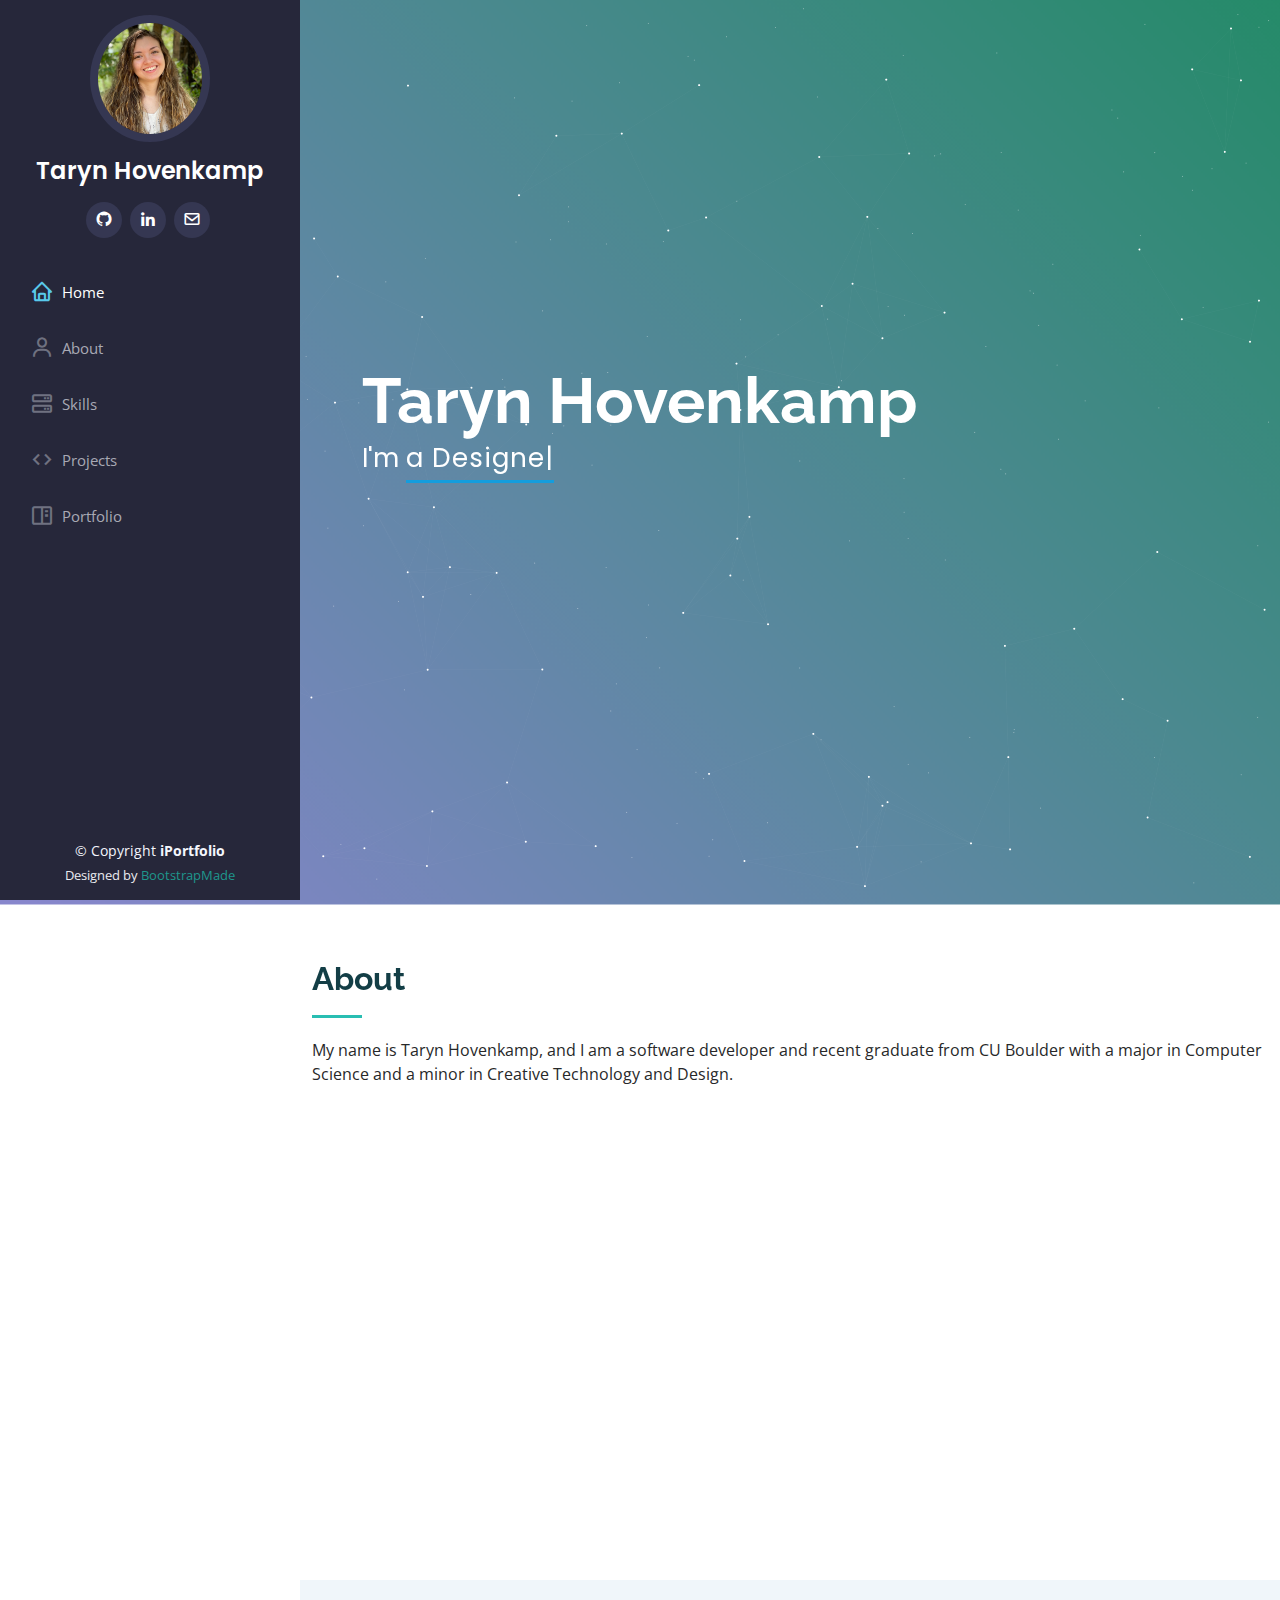
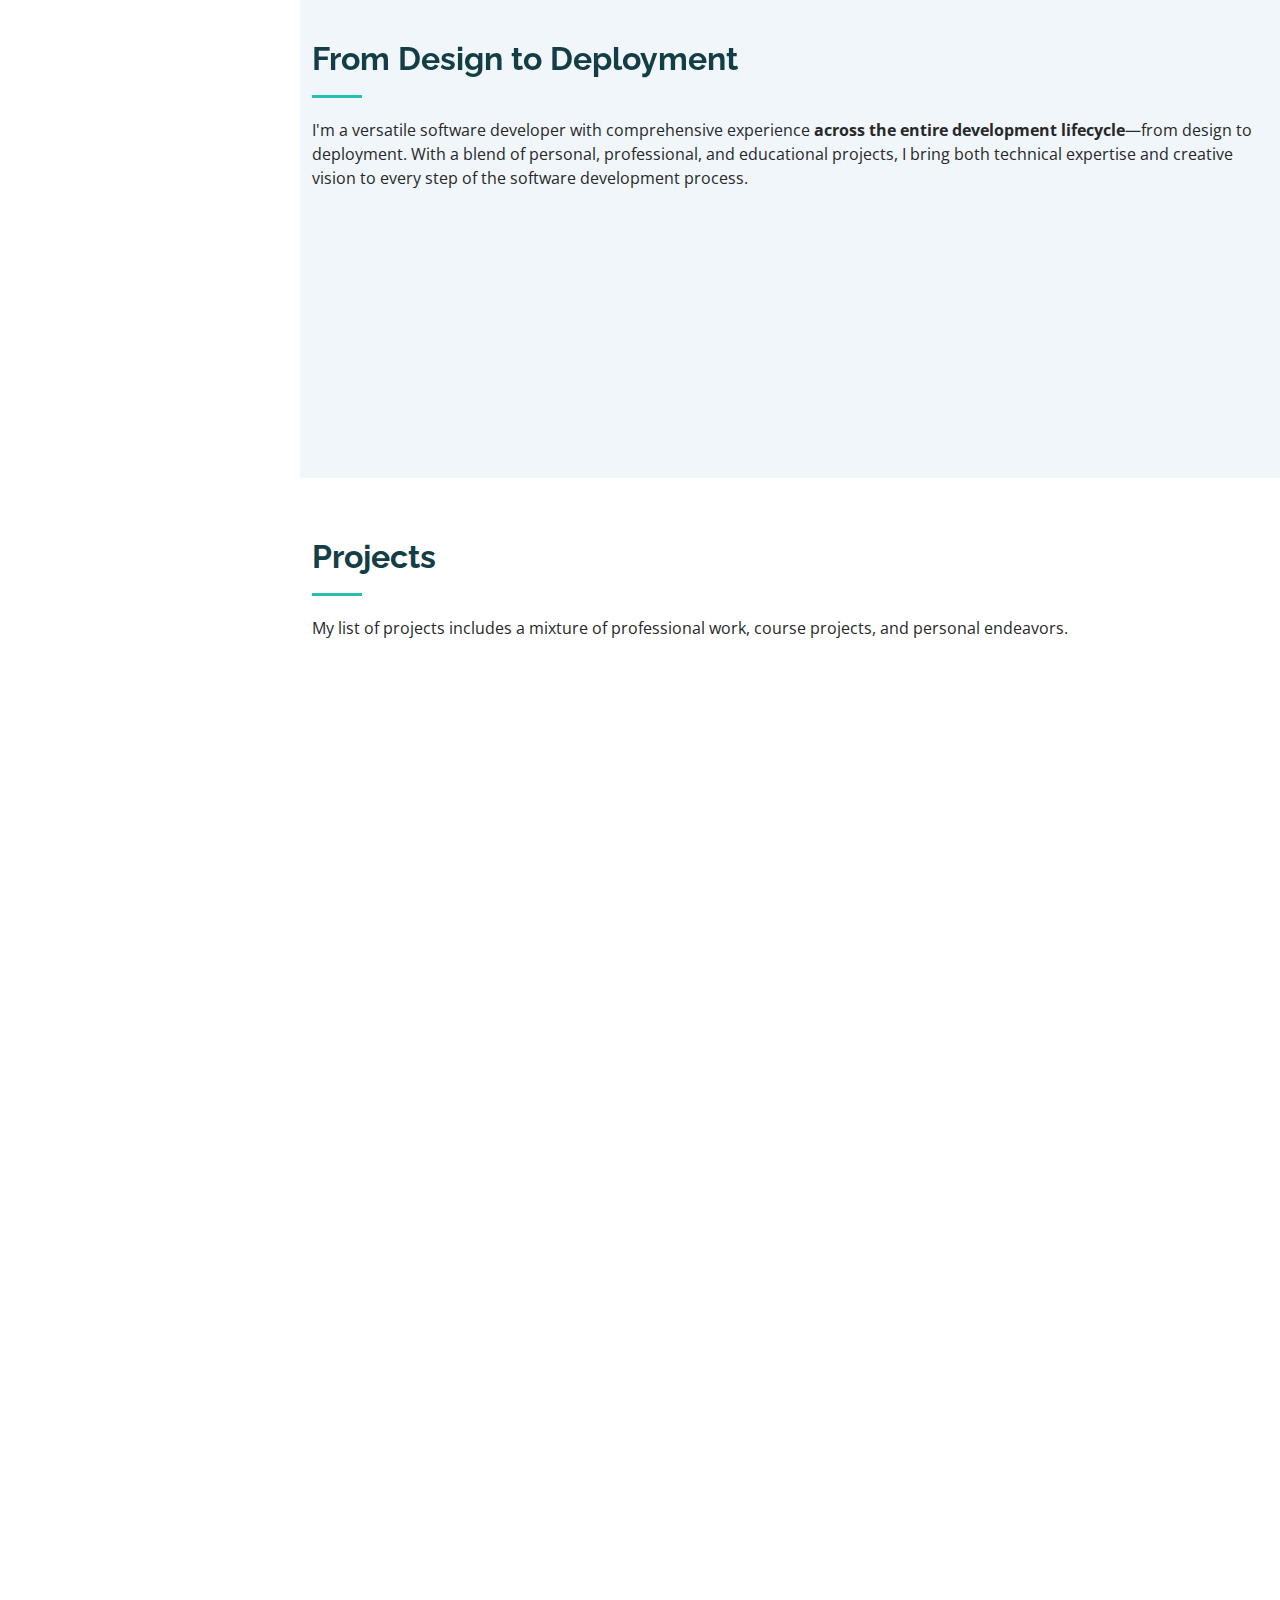
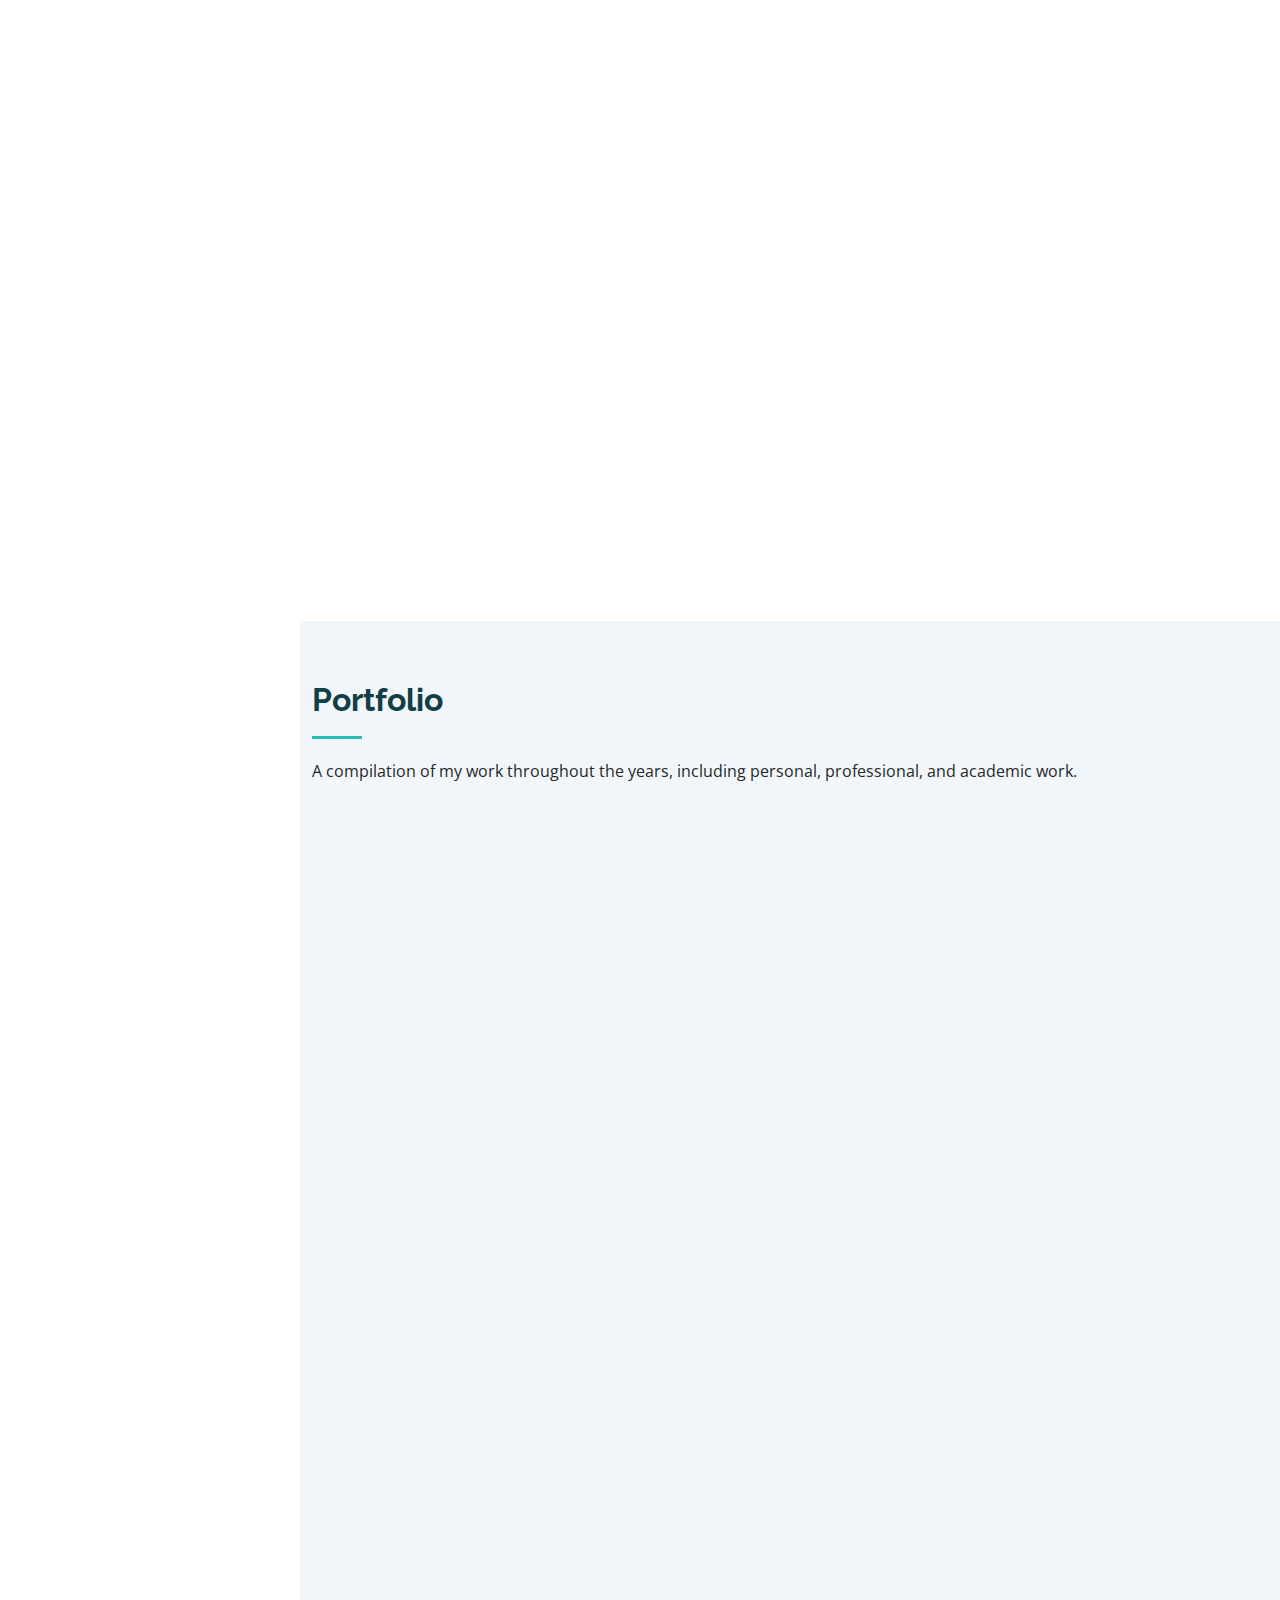
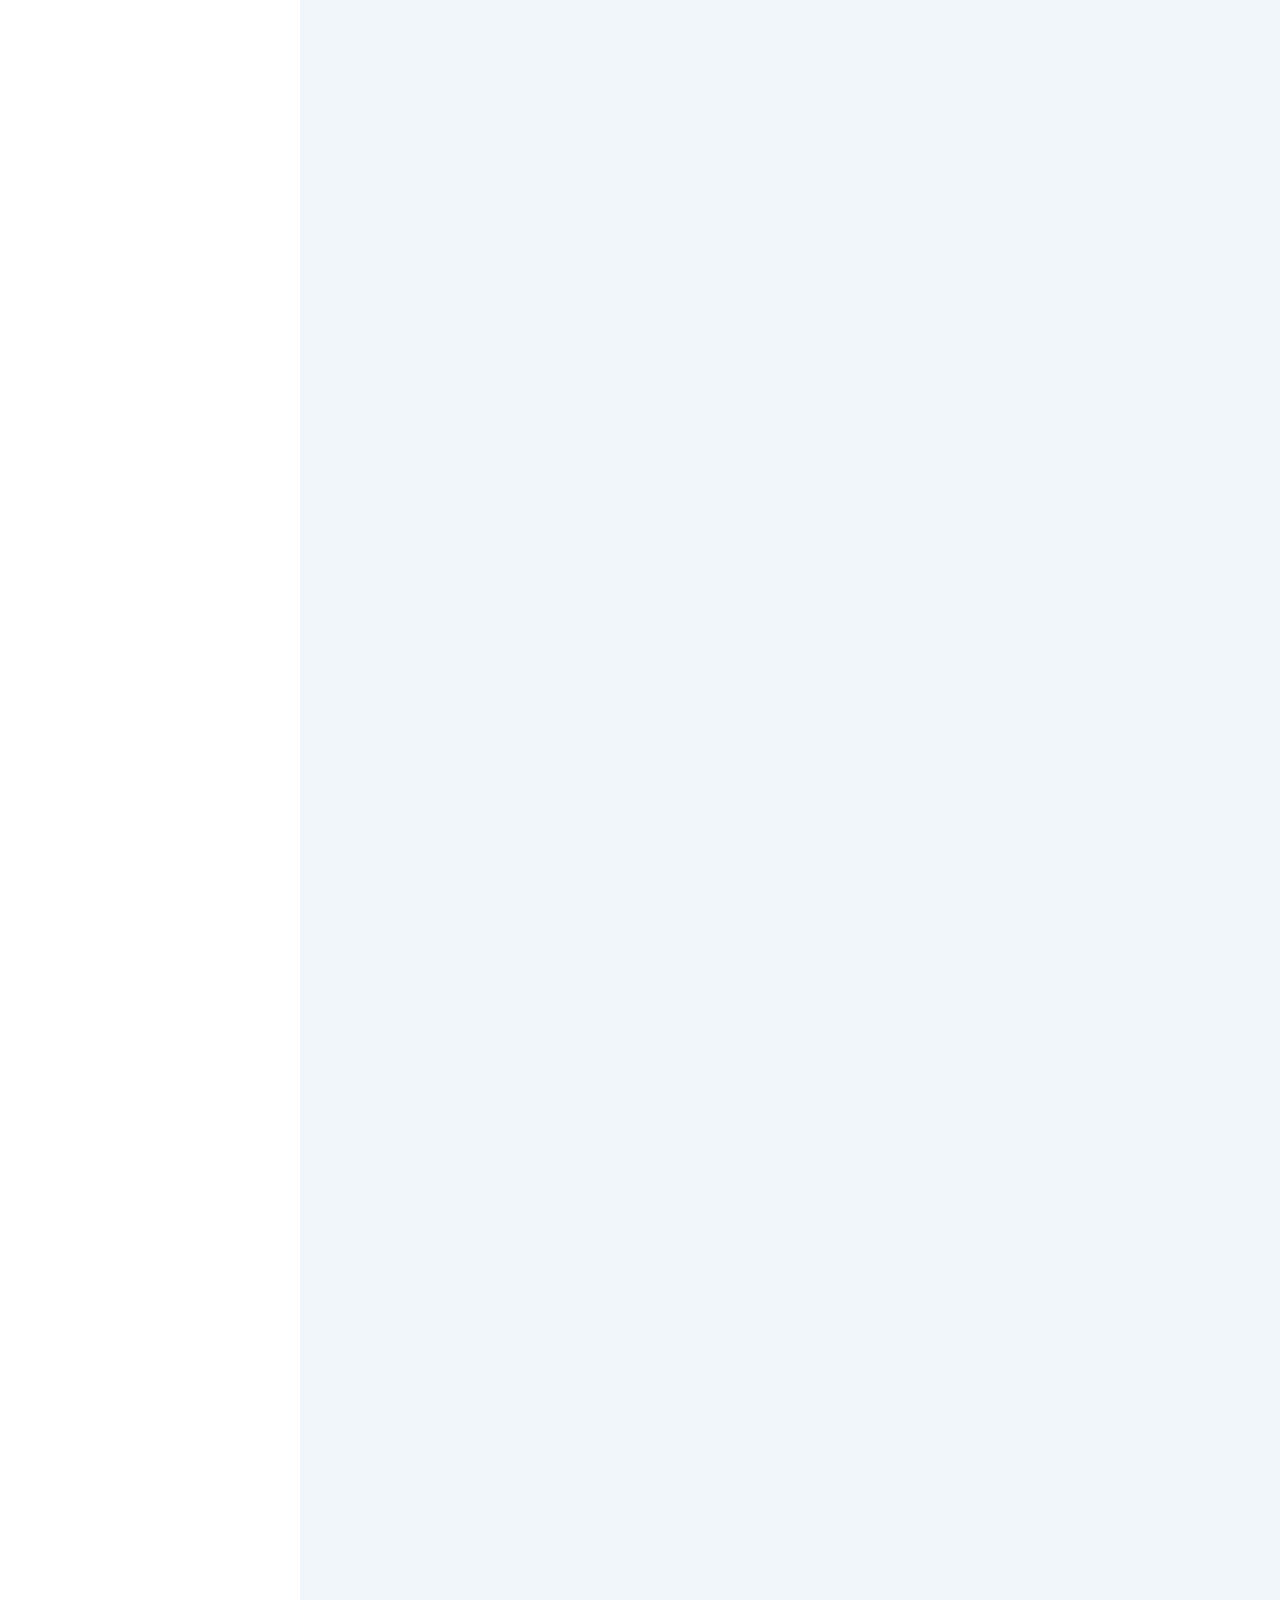
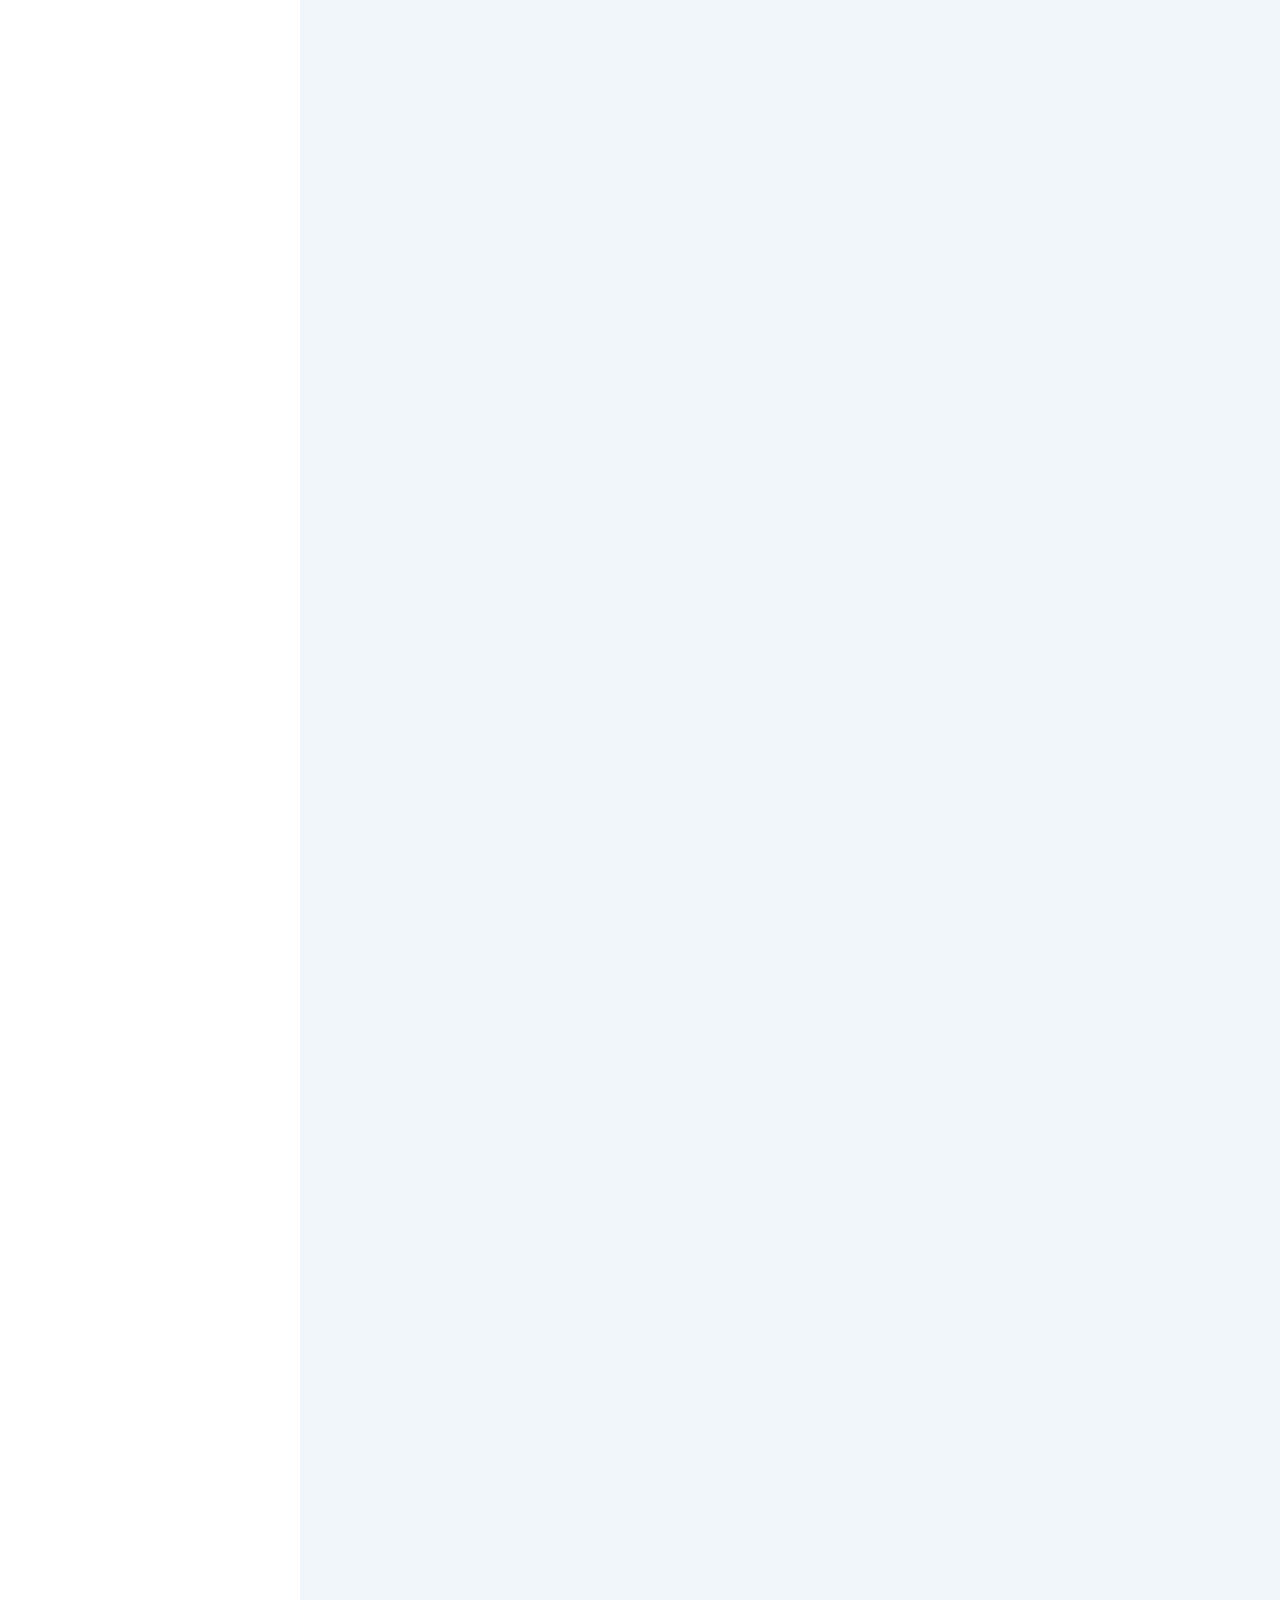
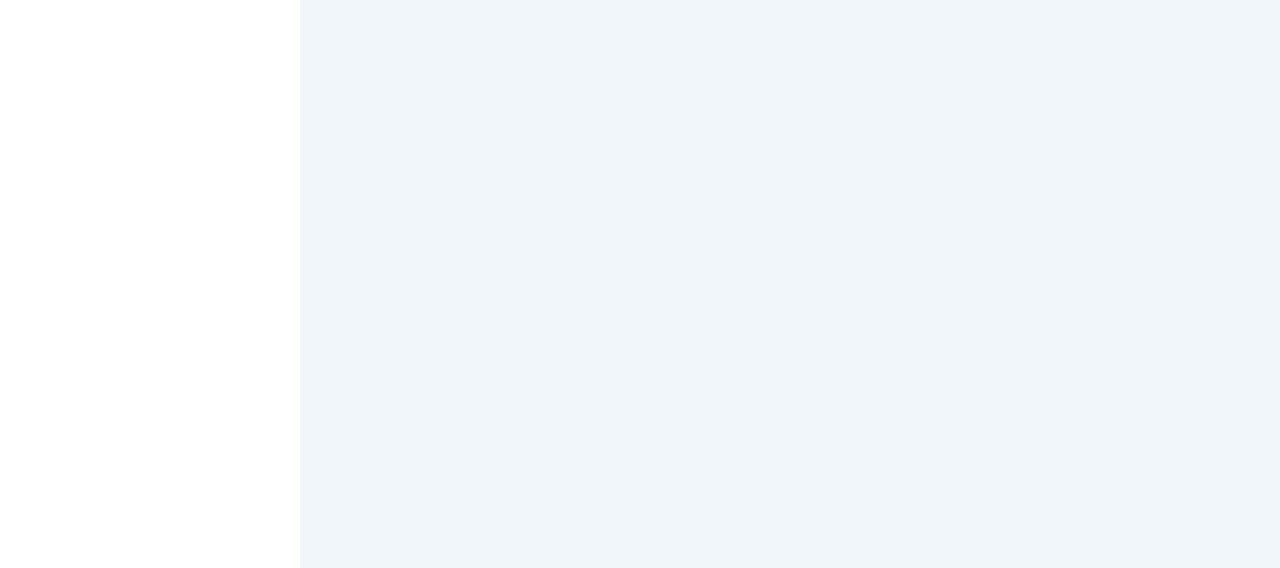
<file: index.html>
<!DOCTYPE html>
<html lang="en">

<head>
  <meta charset="utf-8">
  <meta content="width=device-width, initial-scale=1.0" name="viewport">

  <title>Taryn Hovenkamp</title>
  <meta content="" name="description">
  <meta content="" name="keywords">

  <!-- Favicons -->
  <link href="assets/img/favicon.png" rel="icon">
  <link href="assets/img/apple-touch-icon.png" rel="apple-touch-icon">

  <!-- Google Fonts -->
  <link
    href="https://fonts.googleapis.com/css?family=Open+Sans:300,300i,400,400i,600,600i,700,700i|Raleway:300,300i,400,400i,500,500i,600,600i,700,700i|Poppins:300,300i,400,400i,500,500i,600,600i,700,700i"
    rel="stylesheet">

  <!-- Google Material Icons -->
  <link rel="stylesheet"
    href="https://fonts.googleapis.com/css2?family=Material+Symbols+Outlined:opsz,wght,FILL,GRAD@20..48,100..700,0..1,-50..200" />

  <!-- Vendor CSS Files -->
  <link href="assets/vendor/aos/aos.css" rel="stylesheet">
  <link href="assets/vendor/bootstrap/css/bootstrap.min.css" rel="stylesheet">
  <link href="assets/vendor/bootstrap-icons/bootstrap-icons.css" rel="stylesheet">
  <link href="assets/vendor/boxicons/css/boxicons.min.css" rel="stylesheet">
  <link href="assets/vendor/glightbox/css/glightbox.min.css" rel="stylesheet">
  <link href="assets/vendor/swiper/swiper-bundle.min.css" rel="stylesheet">

  <!-- Template Main CSS File -->
  <link href="assets/css/style.css" rel="stylesheet">

  <!-- =======================================================
  * Template Name: iPortfolio - v3.7.0
  * Template URL: https://bootstrapmade.com/iportfolio-bootstrap-portfolio-websites-template/
  * Author: BootstrapMade.com
  * License: https://bootstrapmade.com/license/
  ======================================================== -->
</head>

<body>

  <!-- ======= Mobile nav toggle button ======= -->
  <i class="bi bi-list mobile-nav-toggle d-xl-none"></i>

  <!-- ======= Header ======= -->
  <header id="header">
    <div class="d-flex flex-column">

      <div class="profile">
        <img src="assets/img/profile-img.jpg" alt="" class="img-fluid rounded-circle">
        <h1 class="text-light"><a href="index.html">Taryn Hovenkamp</a></h1>
        <div class="social-links mt-3 text-center">
          <a href="https://github.com/tarynmh" class="github"><i class="bx bxl-github"></i></a>
          <a href="https://www.linkedin.com/in/taryn-hovenkamp/" class="linkedin"><i class="bx bxl-linkedin"></i></a>
          <a href="mailto:taryn.mh95@gmail.com" class="email"><i class="bx bx-envelope"></i></a>
        </div>
      </div>

      <nav id="navbar" class="nav-menu navbar">
        <ul>
          <li><a href="#hero" class="nav-link scrollto active"><i class="bx bx-home"></i> <span>Home</span></a></li>
          <li><a href="#about" class="nav-link scrollto"><i class="bx bx-user"></i> <span>About</span></a></li>
          <li><a href="#skills" class="nav-link scrollto"><i class="bx bx-server"></i> <span>Skills</span></a></li>
          <li><a href="#services" class="nav-link scrollto"><i class="bx bx-code"></i> <span>Projects</span></a></li>
          <li><a href="#portfolio" class="nav-link scrollto"><i class="bx bx-book-content"></i>
              <span>Portfolio</span></a></li>
        </ul>
      </nav><!-- .nav-menu -->
    </div>
  </header><!-- End Header -->

  <!-- ======= Hero Section ======= -->
  <section id="hero" class="d-flex flex-column justify-content-center align-items-center">
    <div id="particles-background" class="vertical-centered-box"></div>
    <div id="particles-foreground" class="vertical-centered-box"></div>

    <div class="vertical-centered-box"></div>
    <div class="hero-container" data-aos="fade-in">
      <h1>Taryn Hovenkamp</h1>
      <p>I'm <span class="typed textAn" data-typed-items="a Designer, a Developer, an Artist, a Programmer"></span></p>
    </div>
  </section><!-- End Hero -->

  <main id="main">

    <!-- ======= About Section ======= -->
    <section id="about" class="about">
      <div class="container">

        <div class="section-title">
          <h2>About</h2>
          <p>My name is Taryn Hovenkamp, and I am a software developer and recent graduate from CU Boulder with a major
            in Computer Science and a minor in Creative Technology and Design.</p>
        </div>

        <div class="row">
          <div class="col-lg-4" data-aos="fade-right">
            <img src="assets/img/profile-img.jpg" class="img-fluid" alt="">
          </div>
          <div class="col-lg-8 pt-4 pt-lg-0 content" data-aos="fade-left">
            <h3> Software Development &amp; UI/UX Design</h3>
            <p class="fst-italic">
              I'm currently seeking a full-time employment opportunity that will allow me to grow both as a creative and
              as a programmer!
            </p>
            <div class="row">
              <div class="col-lg-6">
                <ul>
                  <li><i class="bi bi-chevron-right"></i> <strong>Degree:</strong> <span>Bachelor of Science</span></li>
                  <li><i class="bi bi-chevron-right"></i> <strong>Major:</strong> <span>Computer Science</span></li>
                  <li><i class="bi bi-chevron-right"></i> <strong>Minor:</strong> <span>Creative Technology &
                      Design</span></li>
                  <!-- <li><i class="bi bi-chevron-right"></i> <strong>Currently:</strong> <span>Junior Software Developer at KBR, Inc.</span></li> -->
                </ul>
              </div>
              <div class="col-lg-6">
                <ul>
                  <li><i class="bi bi-chevron-right"></i> <strong>Security Clearance:</strong> <span>Top Secret / T-5</span></li>
                  <li><i class="bi bi-chevron-right"></i> <strong>City:</strong> <span>Colorado Springs, CO</span></li>
                  <li><i class="bi bi-chevron-right"></i> <strong>Email:</strong> <span>taryn.mh95@gmail.com</span></li>
                </ul>
              </div>
            </div>
            <form method="get" action="./forms/Taryn_Hovenkamp_2024_Resume.pdf" target="_blank">
              <div class="text-center"><button type="submit">View Resume</button></div>
            </form>

          </div>
        </div>

      </div>
    </section><!-- End About Section -->

    <!-- ======= Skills Section ======= -->
    <section id="skills" class="skills section-bg">
      <div class="container">
        <div class="section-title">
          <h2>From Design to Deployment</h2>
          <p>I'm a versatile software developer with comprehensive experience <b>across the entire development lifecycle</b>—from design to deployment. With a blend of personal, professional, and educational projects, I bring both technical expertise and creative vision to every step of the software development process.</p>
        </div>

        <div class="row skills-content" data-aos="fade-up" data-aos-delay="100">
          <img src="./assets/img/skills-chevron2.png" alt="Diagram of several chevrons linked together, each labeled with a different stage of the software development process. The chevrons read: UI/UX, Frontend, Backend, and Deployment"/>
          </div>
        </div>
    </section><!-- End Skills Section -->


    <!-- ======= Services Section ======= -->
    <section id="services" class="services">
      <div class="container">

        <div class="section-title">
          <h2>Projects</h2>
          <p>My list of projects includes a mixture of professional work, course projects, and personal endeavors.</p>
        </div>

        <div class="row">
          <div class="col-lg-4 col-md-6 icon-box" data-aos="fade-up" data-aos-delay="400">
            <div class="icon"><i class="bi bi-pin-map-fill"></i></div>
            <h4 class="title"><a href="https://devpost.com/software/postory" target="_blank">Postory</a></h4>
            <p class="description"><i>React, Material UI, Firebase, Adobe Illustrator</i><br>
              <hr>
              <span class="material-symbols-outlined">editor_choice</span>
              <span style="font-weight: 600;">T9Hacks Winner: Organizer's Choice</span><br>
              &#10070; Inspired by <a href="https://www.queeringthemap.com/" target="_blank">Queering the Map</a>, we
              sought to connect the community through a diverse range of personal narratives, including relationship
              anecdotes, personal successes, identity affirmations, overcoming hardships, and more.<br>
              &#10070; Integrated Google Maps API to provide an interactive mapping interface, allowing users to easily
              explore and interact with pinned locations and associated stories. <br>
              &#10070; Contributed to the project's visual identity by creating graphical assets utilizing Adobe
              Illustrator. <br>
            </p>
          </div>
          <div class="col-lg-4 col-md-6 icon-box" data-aos="fade-up" data-aos-delay="500">
            <div class="icon"><i class="bi bi-phone-vibrate"></i></div>
            <h4 class="title"><a href="#" target="_blank">Monarch</a></h4>
            <p class="description"><i>KBR Project - Flutter, Dart, Firebase, Firestore, Figma</i><br>
              <hr>
              &#10070; A secure, cross-platform mobile application utilizing Flutter
              and Dart for collecting data from US Citizens, legal permanent residents,
              special immigrants and refugees in times of crisis. <br>
              &#10070; Collaborated closely with a fellow intern throughout the duration of the project
              development process. <br>
            </p>
          </div>
          <div class="col-lg-4 col-md-6 icon-box" data-aos="fade-up" data-aos-delay="300">
            <div class="icon"><i class="bi bi-clipboard-data"></i></div>
            <h4 class="title"><a href="https://reacttrack.com/" target="_blank">ReactTrack</a></h4>
            <p class="description"><i>React Native, Firebase, Firestore, Figma</i><br>
              <hr>
              <span style="font-weight: 600;">Capstone Project 2022-2023</span><br>
              &#10070; Cross-platform application in which users can track their reactions to events in their life. <br>
              &#10070; Quickly record and track your emotions with a wide range of customization. <br>
              &#10070; Beneficial for all facets of life, such as health, work, academics, and personal relationships.
              <br>
              &#10070; Played a central role in the UI/UX design process, utilizing Figma extensively to create detailed
              mockups, wireframes, and interactive prototypes, fostering a user-centered design approach. <br>
              &#10070; Translated complex design concepts into code, implementing interactive features and ensuring
              pixel-perfect alignment with the original mockups and wireframes.
            </p>
          </div>
          <div class="col-lg-4 col-md-6 icon-box" data-aos="fade-up">
            <div class="icon"><i class="bi bi-droplet"></i></div>
            <h4 class="title"><a href="https://sea-of-thoughts.herokuapp.com/" target="_blank">Sea of Thoughts</a></h4>
            <p class="description">
              <i>HTML/CSS/Canvas, JavaScript, Node.js, and Socket.IO</i><br>
              <hr>
              <span style="font-weight: 600;">HackMIT 2020</span><br>
              &#10070; A serene, personal experience in which users can send messages out to sea and receive messages
              from others. <br>
              &#10070; The ocean changes from day to night depending on the user’s local time.
              <br>&#10070; Being a team of 4, I focused on the front-end, UI aspect of the project. <br>
              <a href="https://github.com/ItsMichal/sea-of-thoughts" target="_blank">View Source Code</a>

            </p>
          </div>
          <div class="col-lg-4 col-md-6 icon-box" data-aos="fade-up" data-aos-delay="400">
            <div class="icon"><i class="bi bi-joystick"></i></div>
            <h4 class="title"><a href="https://github.com/tarynmh/Purry-Duty" target="_blank">Purry Duty</a></h4>
            <p class="description"><i>Object Oriented Analysis Project - Unity, C#, Figma </i><br>
              <hr>
              &#10070; A visual novel centered around the crimes and mischief of cats. <br>
              &#10070; You play as a cat who was summoned for purry duty, and now it's up to you to determine the
              outcome of the trial!
            </p>
          </div>
          <div class="col-lg-4 col-md-6 icon-box" data-aos="fade-up" data-aos-delay="500">
            <div class="icon"><i class="bi bi-robot"></i></div>
            <h4 class="title"><a href="https://github.com/tarynmh/CSCI3302_Final_Project" target="_blank">Grocery
                Shopper Robot</a></h4>
            <p class="description"><i>Robotics Final Project - Webots, Python</i><br>
              <hr>
              &#10070; Navigate a TIAGo Steel robot through a grocery store environment. <br>
              &#10070; Map the environment and perform localization, path planning, and image detection. <br>
              &#10070; Pick up yellow objects and place them in a cart carried by the robot.
            </p>
          </div>
          <!-- <div class="col-lg-4 col-md-6 icon-box" data-aos="fade-up" data-aos-delay="200">
            <div class="icon"><i class="bi bi-mailbox"></i></div>
            <h4 class="title"><a href="https://github.com/thovenkamp/miss-covid-destroys-usps" target="_blank">COVID  & USPS</a></h4>
            <p class="description"><i>Data Structures - C++</i> <br>
              <hr>
              &#10070; A hypothetical problem the USPS may face during COVID; finding the fastest way to traverse a large set of data <br>
              &#10070; Used various data structure implementations and timed how long it took to traverse each data set</p>
          </div> -->
          <div class="col-lg-4 col-md-6 icon-box" data-aos="fade-up" data-aos-delay="300">
            <div class="icon"><i class="bi bi-globe2"></i></div>
            <h4 class="title"><a href="https://xd.adobe.com/view/57c97dda-8aa9-4cb2-8210-d73f5eb011a5-029a/"
                target="_blank">Task-Zone</a></h4>
            <p class="description"><i>Adobe XD, Adobe Photoshop</i><br>
              <hr>
              &#10070; Prototype Design based on portraying time through various time zones in a creative manner <br>
              &#10070; Sought to promote entertaining and creative timekeeping <br>
              &#10070; Task and Reminder features <br>
              <a href="https://www.behance.net/gallery/118095155/TASKZONE" target="_blank">View Behance
                Documentation</a>
            </p>
          </div>
          <div class="col-lg-4 col-md-6 icon-box" data-aos="fade-up" data-aos-delay="100">
            <div class="icon"><i class="bi bi-hammer"></i></div>
            <h4 class="title"><a href="https://github.com/tarynmh/Project_Null" target="_blank">Project Null: a Pokémon
                Team Builder</a></h4>
            <p class="description"><i>JavaScript, Node.js, PostgreSQL, HTML/CSS/Bootstrap</i><br>
              <hr>
              &#10070; Together with a team of 6, we created a Pokemon Team Builder web application that allows users to
              strategize Pokemon teams for the popular franchise. <br>
              &#10070; While I contributed to all areas of the project, my primary focus concerned the database and node
              (backend development) <br>
              &#10070; I set up PostgreSQL databases and integrated the databases into our existing code, as well as
              wrote queries.
            </p>
          </div>
          <!-- <div class="col-lg-4 col-md-6 icon-box" data-aos="fade-up" data-aos-delay="400">
            <div class="icon"><i class="bi bi-pencil-square"></i></div>
            <h4 class="title"><a href="https://www.figma.com/proto/RjWv2hlYEcNyEA91Xg0iqU/Recitation-10%3A-Prototyping?node-id=2%3A6&starting-point-node-id=2%3A6" target="_blank">U-Learn</a></h4>
            <p class="description"><i>Human-computer Interaction Project - Figma </i><br> <hr>
              &#10070; U-Learn’s vision is to provide online courses that are delivered using various methods to allow the user to learn based on their preferred learning style:
               <i>auditory, kinesthetic, and/or visual.</i></p>
          </div> -->
          <div class="col-lg-4 col-md-6 icon-box" data-aos="fade-up" data-aos-delay="500">
            <div class="icon"><i class="bi bi-controller"></i></div>
            <h4 class="title"><a href="https://github.com/tarynmh/Pokemon_Project" target="_blank">Pokémon Project</a>
            </h4>
            <p class="description"><i>C++</i><br>
              <hr>
              &#10070; Text-based game based on the Pokémon franchise and developed with C++ <br>
              &#10070; Players can pick a starter Pokémon, battle wild Pokémon, and explore a map. <br>
              &#10070; Leveling, item, and battle system
            </p>
          </div>
        </div>

      </div>
    </section><!-- End Services Section -->

    <!-- ======= Portfolio Section ======= -->
    <section id="portfolio" class="portfolio section-bg">
      <div class="container">

        <div class="section-title">
          <h2>Portfolio</h2>
          <p>A compilation of my work throughout the years, including personal, professional, and academic work.</p>
        </div>

        <div class="row" data-aos="fade-up">
          <div class="col-lg-12 d-flex justify-content-center">
            <ul id="portfolio-flters">
              <li data-filter="*" class="filter-active">All</li>
              <li data-filter=".filter-wireframes">Wireframes</li>
              <li data-filter=".filter-mockups">Mockups</li>
              <li data-filter=".filter-graphic-design">Graphic Design</li>
              <li data-filter=".filter-reports">Reports</li>
              <li data-filter=".filter-miscellaneous">Miscellaneous</li>
            </ul>
          </div>
        </div>

        <div class="row portfolio-container" data-aos="fade-up" data-aos-delay="100">

          <div class="col-lg-4 col-md-6 portfolio-item filter-graphic-design">
            <div class="portfolio-wrap">
              <img src="assets/img/portfolio/reacttrack_poster.png" class="img-fluid" alt="ReactTrack poster">
              <div class="portfolio-links">
                <a href="assets/img/portfolio/reacttrack_poster.png" data-gallery="portfolioGallery"
                  class="portfolio-lightbox"
                  title="Poster for capstone project expo to showcase our application. Created in Adobe Illustrator and InDesign."><i
                    class="bx bx-plus"></i></a>
                <a href="#" title="More Details"><i class="bx bx-link"></i></a>
              </div>
            </div>
          </div>

          <div class="col-lg-4 col-md-6 portfolio-item filter-graphic-design">
            <div class="portfolio-wrap">
              <img src="assets/img/portfolio/postory_stamps.png" class="img-fluid" alt="ReactTrack poster">
              <div class="portfolio-links">
                <a href="assets/img/portfolio/postory_stamps.png" data-gallery="portfolioGallery"
                  class="portfolio-lightbox"
                  title="Icons used to display each experience type for Postory entries. Created in Adobe Illustrator."><i
                    class="bx bx-plus"></i></a>
                <a href="#" title="More Details"><i class="bx bx-link"></i></a>
              </div>
            </div>
          </div>

          <div class="col-lg-4 col-md-6 portfolio-item filter-reports">
            <div class="portfolio-wrap">
              <img src="assets/img/portfolio/ulearn_preview.PNG" class="img-fluid" alt="U-Learn Project Report">
              <div class="portfolio-links">
                <a href="assets/img/portfolio/ulearn_preview.PNG" data-gallery="portfolioGallery"
                  class="portfolio-lightbox"
                  title="Report from 'U-Learn' Human-Computer Interaction project. Showcases design and prototype process, user testing, and quantitative and qualitative analysis. "><i
                    class="bx bx-plus"></i></a>
                <a href="assets/img/portfolio/HCI_U-LEARN.pdf" target="_blank" title="View Report PDF"><i
                    class="bx bx-file-blank"></i></a>
              </div>
            </div>
          </div>

          <div class="col-lg-4 col-md-6 portfolio-item filter-mockups">
            <div class="portfolio-wrap">
              <img src="assets/img/portfolio/newEntryP1.png" class="img-fluid" alt="New Entry Screen (1)">
              <div class="portfolio-links">
                <a href="assets/img/portfolio/newEntryP1.png" data-gallery="portfolioGallery" class="portfolio-lightbox"
                  title="New Entry mockup for 'ReactTrack' application, inspired by the 'glassmorphism' style"><i
                    class="bx bx-plus"></i></a>
                <a href="#" title="More Details"><i class="bx bx-link"></i></a>
              </div>
            </div>
          </div>

          <div class="col-lg-4 col-md-6 portfolio-item filter-mockups">
            <div class="portfolio-wrap">
              <img src="assets/img/portfolio/newEntryP2.png" class="img-fluid" alt="Check-in screen mockup">
              <div class="portfolio-links">
                <a href="assets/img/portfolio/newEntryP2.png" data-gallery="portfolioGallery" class="portfolio-lightbox"
                  title="New Entry mockup for 'ReactTrack' application, inspired by the 'glassmorphism' style"><i
                    class="bx bx-plus"></i></a>
                <a href="#" title="More Details"><i class="bx bx-link"></i></a>
              </div>
            </div>
          </div>

          <div class="col-lg-4 col-md-6 portfolio-item filter-graphic-design">
            <div class="portfolio-wrap">
              <img src="assets/img/portfolio/type_specimen_poster.PNG" class="img-fluid"
                alt="Poster for the typeface 'Mrs. Eaves'">
              <div class="portfolio-links">
                <a href="assets/img/portfolio/type_specimen_poster.PNG" data-gallery="portfolioGallery"
                  class="portfolio-lightbox"
                  title="Poster showcasing the typeface 'Mrs. Eaves.' Created in Adobe Illustrator"><i
                    class="bx bx-plus"></i></a>
                <a href="#" title="More Details"><i class="bx bx-link"></i></a>
              </div>
            </div>
          </div>

          <div class="col-lg-4 col-md-6 portfolio-item filter-graphic-design">
            <div class="portfolio-wrap">
              <img src="assets/img/portfolio/LavaLampPoster.png" class="img-fluid" alt="Poster of a lava lamp">
              <div class="portfolio-links">
                <a href="assets/img/portfolio/LavaLampPoster.png" data-gallery="portfolioGallery"
                  class="portfolio-lightbox"
                  title="Lava lamp infographic-- the aim was to create an infographic using only the 250 most common words in the English language"><i
                    class="bx bx-plus"></i></a>
                <a href="#" title="More Details"><i class="bx bx-link"></i></a>
              </div>
            </div>
          </div>




          <div class="col-lg-4 col-md-6 portfolio-item filter-graphic-design">
            <div class="portfolio-wrap">
              <img src="assets/img/portfolio/Color_Library.png" class="img-fluid" alt="">
              <div class="portfolio-links">
                <a href="assets/img/portfolio/Color_Library.png" data-gallery="portfolioGallery"
                  class="portfolio-lightbox" title="Color Library"><i class="bx bx-plus"></i></a>
                <a href="#" title="More Details"><i class="bx bx-link"></i></a>
              </div>
            </div>
          </div>

          <div class="col-lg-4 col-md-6 portfolio-item filter-graphic-design">
            <div class="portfolio-wrap">
              <img src="assets/img/portfolio/flutterIcon.png" class="img-fluid"
                alt="Modern logo of an orange butterfly">
              <div class="portfolio-links">
                <a href="assets/img/portfolio/flutterIcon.png" data-gallery="portfolioGallery"
                  class="portfolio-lightbox"
                  title="Logo for 'Monarch' application. Combines navigation-related elements with a butterfly theme."><i
                    class="bx bx-plus"></i></a>
                <a href="#" title="More Details"><i class="bx bx-link"></i></a>
              </div>
            </div>
          </div>

          <div class="col-lg-4 col-md-6 portfolio-item filter-graphic-design">
            <div class="portfolio-wrap">
              <img src="assets/img/portfolio/cookbook_preview.PNG" class="img-fluid"
                alt="Recipe page for making an apple pie">
              <div class="portfolio-links">
                <a href="assets/img/portfolio/cookbook_preview.PNG" data-gallery="portfolioGallery"
                  class="portfolio-lightbox"
                  title="Cookbook project to practice the principles of grid layout, as well as present organized information with clarity and precision."><i
                    class="bx bx-plus"></i></a>
                <a href="assets/img/portfolio/Cookbook_Taryn_Hovenkamp.pdf" target="_blank" title="View PDF"><i
                    class="bx bx-file-blank"></i></a>
              </div>
            </div>
          </div>

          <div class="col-lg-4 col-md-6 portfolio-item filter-graphic-design">
            <div class="portfolio-wrap">
              <img src="assets/img/portfolio/poster_mailer_preview.PNG" class="img-fluid" alt="">
              <div class="portfolio-links">
                <a href="assets/img/portfolio/poster_mailer_preview.PNG" data-gallery="portfolioGallery"
                  class="portfolio-lightbox"
                  title="Poster Mailer for the Colorado Symphony. The primary objective was to create a captivating poster mailer that utilized grid-based design principles, as well as organizing a substantial amount of content and text within the confines of a single page. Created with Adobe InDesign and Illustrator."><i
                    class="bx bx-plus"></i></a>
                <a href="assets/img/portfolio/Poster_Mailer.pdf" target="_blank" title="View PDF"><i
                    class="bx bx-file-blank"></i></a>
              </div>
            </div>
          </div>

          <div class="col-lg-4 col-md-6 portfolio-item filter-graphic-design">
            <div class="portfolio-wrap">
              <img src="assets/img/portfolio/curology.png" class="img-fluid" alt="">
              <div class="portfolio-links">
                <a href="assets/img/portfolio/curology.png" data-gallery="portfolioGallery" class="portfolio-lightbox"
                  title="Mockup Curology ad"><i class="bx bx-plus"></i></a>
                <a href="#" title="More Details"><i class="bx bx-link"></i></a>
              </div>
            </div>
          </div>

          <div class="col-lg-4 col-md-6 portfolio-item filter-mockups">
            <div class="portfolio-wrap">
              <img src="assets/img/portfolio/dashboard.PNG" class="img-fluid" alt="dashboard screen mockup">
              <div class="portfolio-links">
                <a href="assets/img/portfolio/dashboard.PNG" data-gallery="portfolioGallery" class="portfolio-lightbox"
                  title="dashboard mockup for 'ReactTrack' application"><i class="bx bx-plus"></i></a>
                <a href="#" title="More Details"><i class="bx bx-link"></i></a>
              </div>
            </div>
          </div>

          <div class="col-lg-4 col-md-6 portfolio-item filter-graphic-design">
            <div class="portfolio-wrap">
              <img src="assets/img/portfolio/apple.PNG" class="img-fluid"
                alt="Apple graphic inspired by the theme 'poison.'">
              <div class="portfolio-links">
                <a href="assets/img/portfolio/apple.PNG" data-gallery="portfolioGallery" class="portfolio-lightbox"
                  title="Apple graphic inspired by the theme 'poison.' Created in Adobe Illustrator."><i
                    class="bx bx-plus"></i></a>
                <a href="#" title="More Details"><i class="bx bx-link"></i></a>
              </div>
            </div>
          </div>

          <div class="col-lg-4 col-md-6 portfolio-item filter-mockups">
            <div class="portfolio-wrap">
              <img src="assets/img/portfolio/checkin.png" class="img-fluid" alt="">
              <div class="portfolio-links">
                <a href="assets/img/portfolio/checkin.png" data-gallery="portfolioGallery" class="portfolio-lightbox"
                  title="Check-in screen mockup for 'ReactTrack' application"><i class="bx bx-plus"></i></a>
                <a href="#" title="More Details"><i class="bx bx-link"></i></a>
              </div>
            </div>
          </div>

          <div class="col-lg-4 col-md-6 portfolio-item filter-mockups">
            <div class="portfolio-wrap">
              <img src="assets/img/portfolio/dream.PNG" class="img-fluid" alt="">
              <div class="portfolio-links">
                <a href="assets/img/portfolio/dream.PNG" data-gallery="portfolioGallery" class="portfolio-lightbox"
                  title="Dream Journal App Mockup (Title)"><i class="bx bx-plus"></i></a>
                <a href="#" title="More Details"><i class="bx bx-link"></i></a>
              </div>
            </div>
          </div>

          <div class="col-lg-4 col-md-6 portfolio-item filter-mockups">
            <div class="portfolio-wrap">
              <img src="assets/img/portfolio/dreamEntry.PNG" class="img-fluid" alt="">
              <div class="portfolio-links">
                <a href="assets/img/portfolio/dreamEntry.PNG" data-gallery="portfolioGallery" class="portfolio-lightbox"
                  title="Dream Journal App Mockup (Entry Page)"><i class="bx bx-plus"></i></a>
                <a href="#" title="More Details"><i class="bx bx-link"></i></a>
              </div>
            </div>
          </div>

          <div class="col-lg-4 col-md-6 portfolio-item filter-graphic-design">
            <div class="portfolio-wrap">
              <img src="assets/img/portfolio/feelwheel_serotonin.png" class="img-fluid" alt="">
              <div class="portfolio-links">
                <a href="assets/img/portfolio/feelwheel_serotonin.png" data-gallery="portfolioGallery"
                  class="portfolio-lightbox" title="Logo idea for 'ReactTrack' application"><i
                    class="bx bx-plus"></i></a>
                <a href="#" title="More Details"><i class="bx bx-link"></i></a>
              </div>
            </div>
          </div>

          <div class="col-lg-4 col-md-6 portfolio-item filter-graphic-design">
            <div class="portfolio-wrap">
              <img src="assets/img/portfolio/pd_logo.png" class="img-fluid" alt="">
              <div class="portfolio-links">
                <a href="assets/img/portfolio/pd_logo.png" data-gallery="portfolioGallery" class="portfolio-lightbox"
                  title="Logo for 'Purry Duty' Unity game"><i class="bx bx-plus"></i></a>
                <a href="#" title="More Details"><i class="bx bx-link"></i></a>
              </div>
            </div>
          </div>

          <div class="col-lg-4 col-md-6 portfolio-item filter-graphic-design">
            <div class="portfolio-wrap">
              <img src="assets/img/portfolio/th_logo_color.png" class="img-fluid"
                alt="personal site logo with initials 'th.'">
              <div class="portfolio-links">
                <a href="assets/img/portfolio/th_logo_color.png" data-gallery="portfolioGallery"
                  class="portfolio-lightbox" title="Logo for personal website"><i class="bx bx-plus"></i></a>
                <a href="#" title="More Details"><i class="bx bx-link"></i></a>
              </div>
            </div>
          </div>

          <!-- <div class="col-lg-4 col-md-6 portfolio-item filter-graphic-design">
            <div class="portfolio-wrap">
              <img src="assets/img/portfolio/SeaOfThoughts_Logo.png" class="img-fluid" alt="">
              <div class="portfolio-links">
                <a href="assets/img/portfolio/SeaOfThoughts_Logo.png" data-gallery="portfolioGallery" class="portfolio-lightbox" title="Logo for web application 'Sea of Thoughts'"><i class="bx bx-plus"></i></a>
                <a href="#" title="More Details"><i class="bx bx-link"></i></a>
              </div>
            </div>
          </div> -->

          <!-- <div class="col-lg-4 col-md-6 portfolio-item filter-card">
            <div class="portfolio-wrap">
              <img src="assets/img/portfolio/QuietMountain.png" class="img-fluid" alt="">
              <div class="portfolio-links">
                <a href="assets/img/portfolio/QuietMountain.png" data-gallery="portfolioGallery" class="portfolio-lightbox" title="'Quiet Mountain' art piece"><i class="bx bx-plus"></i></a>
                <a href="#" title="More Details"><i class="bx bx-link"></i></a>
              </div>
            </div>
          </div> -->


          <div class="col-lg-4 col-md-6 portfolio-item filter-wireframes">
            <div class="portfolio-wrap">
              <img src="assets/img/portfolio/aboutmobile.png" class="img-fluid" alt="">
              <div class="portfolio-links">
                <a href="assets/img/portfolio/aboutmobile.png" data-gallery="portfolioGallery"
                  class="portfolio-lightbox" title="Wireframe for portfolio website index (mobile)"><i
                    class="bx bx-plus"></i></a>
                <a href="#" title="More Details"><i class="bx bx-link"></i></a>
              </div>
            </div>
          </div>

          <div class="col-lg-4 col-md-6 portfolio-item filter-wireframes">
            <div class="portfolio-wrap">
              <img src="assets/img/portfolio/aboutdesktop.png" class="img-fluid" alt="">
              <div class="portfolio-links">
                <a href="assets/img/portfolio/aboutdesktop.png" data-gallery="portfolioGallery"
                  class="portfolio-lightbox" title="Wireframe for portfolio website index"><i
                    class="bx bx-plus"></i></a>
                <a href="#" title="More Details"><i class="bx bx-link"></i></a>
              </div>
            </div>
          </div>

          <div class="col-lg-4 col-md-6 portfolio-item filter-wireframes">
            <div class="portfolio-wrap">
              <img src="assets/img/portfolio/experience.png" class="img-fluid" alt="">
              <div class="portfolio-links">
                <a href="assets/img/portfolio/experience.png" data-gallery="portfolioGallery" class="portfolio-lightbox"
                  title="Wireframe for portfolio experience page"><i class="bx bx-plus"></i></a>
                <a href="#" title="More Details"><i class="bx bx-link"></i></a>
              </div>
            </div>
          </div>

          <div class="col-lg-4 col-md-6 portfolio-item filter-wireframes">
            <div class="portfolio-wrap">
              <img src="assets/img/portfolio/experiencemobile.png" class="img-fluid" alt="">
              <div class="portfolio-links">
                <a href="assets/img/portfolio/experiencemobile.png" data-gallery="portfolioGallery"
                  class="portfolio-lightbox" title="Wireframe for portfolio experience page (mobile)"><i
                    class="bx bx-plus"></i></a>
                <a href="#" title="More Details"><i class="bx bx-link"></i></a>
              </div>
            </div>
          </div>

          <div class="col-lg-4 col-md-6 portfolio-item filter-wireframes">
            <div class="portfolio-wrap">
              <img src="assets/img/portfolio/projectNull_Profile_Wireframe.PNG" class="img-fluid" alt="">
              <div class="portfolio-links">
                <a href="assets/img/portfolio/projectNull_Profile_Wireframe.PNG" data-gallery="portfolioGallery"
                  class="portfolio-lightbox" title="Wireframe for 'Project Null' user profile page"><i
                    class="bx bx-plus"></i></a>
                <a href="#" title="More Details"><i class="bx bx-link"></i></a>
              </div>
            </div>
          </div>

          <div class="col-lg-4 col-md-6 portfolio-item filter-miscellaneous">
            <div class="portfolio-wrap">
              <img src="assets/img/portfolio/honeydrop_front.png" class="img-fluid"
                alt="Honeydrop milk tea 3d mockup - front view">
              <div class="portfolio-links">
                <a href="assets/img/portfolio/honeydrop_front.png" data-gallery="portfolioGallery"
                  class="portfolio-lightbox" title="Honeydrop Milk Tea 3d Mockup created in Adobe Illustrator and Dimension."><i class="bx bx-plus"></i></a>
                <a href="#" title="More Details"><i class="bx bx-link"></i></a>
              </div>
            </div>
          </div>

          <div class="col-lg-4 col-md-6 portfolio-item filter-miscellaneous">
            <div class="portfolio-wrap">
              <img src="assets/img/portfolio/honeydrop_side.png" class="img-fluid"
                alt="Honeydrop milk tea 3d mockup - back view">
              <div class="portfolio-links">
                <a href="assets/img/portfolio/honeydrop_side.png" data-gallery="portfolioGallery"
                  class="portfolio-lightbox" title="Honeydrop Milk Tea 3d Mockup created in Adobe Illustrator and Dimension."><i class="bx bx-plus"></i></a>
                <a href="#" title="More Details"><i class="bx bx-link"></i></a>
              </div>
            </div>
          </div>

          <div class="col-lg-4 col-md-6 portfolio-item filter-miscellaneous">
            <div class="portfolio-wrap">
              <img src="assets/img/portfolio/honeydrop_top.png" class="img-fluid"
                alt="Honeydrop milk tea 3d mockup - top view">
              <div class="portfolio-links">
                <a href="assets/img/portfolio/honeydrop_top.png" data-gallery="portfolioGallery"
                  class="portfolio-lightbox" title="Honeydrop Milk Tea 3d Mockup created in Adobe Illustrator and Dimension."><i class="bx bx-plus"></i></a>
                <a href="#" title="More Details"><i class="bx bx-link"></i></a>
              </div>
            </div>
          </div>

          <div class="col-lg-4 col-md-6 portfolio-item filter-miscellaneous">
            <div class="portfolio-wrap">
              <img src="assets/img/portfolio/solacescreen.png" class="img-fluid" alt="Black screen with 'Solace' text">
              <div class="portfolio-links">
                <a href="assets/img/portfolio/Solace.mp4" data-gallery="portfolioGallery" class="portfolio-lightbox"
                  title="Animation using Adobe Photoshop, Clip Studio, and After Effects"><i class="bx bx-plus"></i></a>
                <a href="#" title="More Details"><i class="bx bx-link"></i></a>
              </div>
            </div>
          </div>

          <div class="col-lg-4 col-md-6 portfolio-item filter-graphic-design">
            <div class="portfolio-wrap">
              <img src="assets/img/portfolio/grid_resume.PNG" class="img-fluid" alt="Grid-based resume">
              <div class="portfolio-links">
                <a href="assets/img/portfolio/grid_resume.PNG" data-gallery="portfolioGallery"
                  class="portfolio-lightbox"
                  title="Grid-based resume focused on function and organization, coupled with playful, colorful accents."><i
                    class="bx bx-plus"></i></a>
                <a href="#" title="More Details"><i class="bx bx-link"></i></a>
              </div>
            </div>
          </div>

          <div class="col-lg-4 col-md-6 portfolio-item filter-graphic-design">
            <div class="portfolio-wrap">
              <img src="assets/img/portfolio/BullseyeBuddy.png" class="img-fluid" alt="Bullseye Buddy Poster">
              <div class="portfolio-links">
                <a href="assets/img/portfolio/BullseyeBuddy.png" data-gallery="portfolioGallery"
                  class="portfolio-lightbox" title="Mockup poster of a grocery shop helper robot"><i
                    class="bx bx-plus"></i></a>
                <a href="#" title="More Details"><i class="bx bx-link"></i></a>
              </div>
            </div>
          </div>

        </div>

      </div>
    </section><!-- End Portfolio Section -->
  </main><!-- End #main -->

  <!-- ======= Footer ======= -->
  <footer id="footer">
    <div class="container">
      <div class="copyright">
        &copy; Copyright <strong><span>iPortfolio</span></strong>
      </div>
      <div class="credits">
        <!-- All the links in the footer should remain intact. -->
        <!-- You can delete the links only if you purchased the pro version. -->
        <!-- Licensing information: https://bootstrapmade.com/license/ -->
        <!-- Purchase the pro version with working PHP/AJAX contact form: https://bootstrapmade.com/iportfolio-bootstrap-portfolio-websites-template/ -->
        Designed by <a href="https://bootstrapmade.com/">BootstrapMade</a>
      </div>
    </div>
  </footer><!-- End  Footer -->

  <a href="#" class="back-to-top d-flex align-items-center justify-content-center"><i
      class="bi bi-arrow-up-short"></i></a>

  <!-- Vendor JS Files -->
  <script src="assets/vendor/purecounter/purecounter.js"></script>
  <script src="assets/vendor/aos/aos.js"></script>
  <script src="assets/vendor/bootstrap/js/bootstrap.bundle.min.js"></script>
  <script src="assets/vendor/glightbox/js/glightbox.min.js"></script>
  <script src="assets/vendor/isotope-layout/isotope.pkgd.min.js"></script>
  <script src="assets/vendor/swiper/swiper-bundle.min.js"></script>
  <script src="assets/vendor/typed.js/typed.min.js"></script>
  <script src="assets/vendor/waypoints/noframework.waypoints.js"></script>
  <script src="assets/vendor/php-email-form/validate.js"></script>

  <!-- Template Main JS File -->
  <script src="assets/js/main.js"></script>

</body>

</html>
</file>
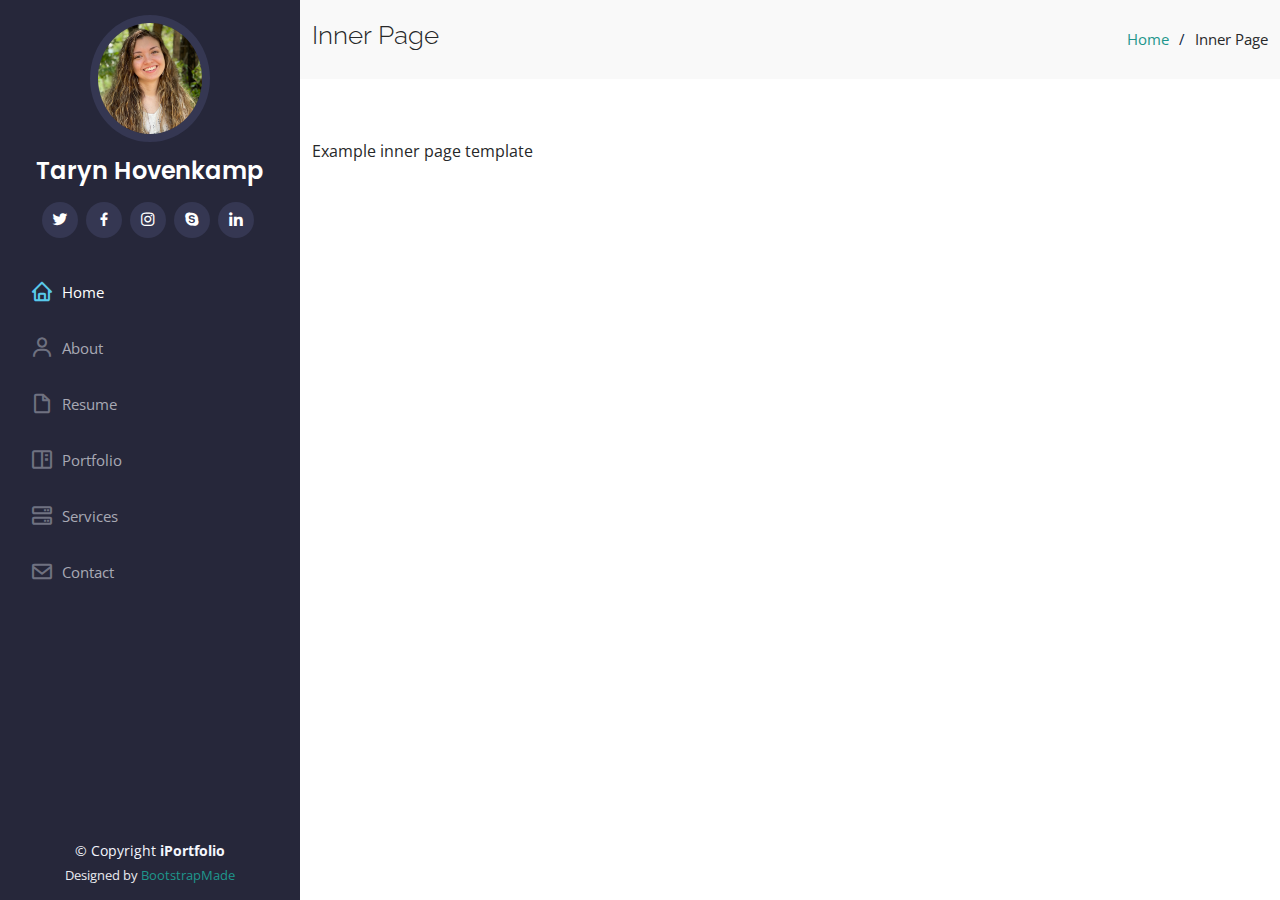
<file: inner-page.html>
<!DOCTYPE html>
<html lang="en">

<head>
  <meta charset="utf-8">
  <meta content="width=device-width, initial-scale=1.0" name="viewport">

  <title>Taryn Hovenkamp</title>
  <meta content="" name="description">
  <meta content="" name="keywords">

  <!-- Favicons -->
  <link href="assets/img/favicon.png" rel="icon">
  <link href="assets/img/apple-touch-icon.png" rel="apple-touch-icon">

  <!-- Google Fonts -->
  <link href="https://fonts.googleapis.com/css?family=Open+Sans:300,300i,400,400i,600,600i,700,700i|Raleway:300,300i,400,400i,500,500i,600,600i,700,700i|Poppins:300,300i,400,400i,500,500i,600,600i,700,700i" rel="stylesheet">

  <!-- Vendor CSS Files -->
  <link href="assets/vendor/aos/aos.css" rel="stylesheet">
  <link href="assets/vendor/bootstrap/css/bootstrap.min.css" rel="stylesheet">
  <link href="assets/vendor/bootstrap-icons/bootstrap-icons.css" rel="stylesheet">
  <link href="assets/vendor/boxicons/css/boxicons.min.css" rel="stylesheet">
  <link href="assets/vendor/glightbox/css/glightbox.min.css" rel="stylesheet">
  <link href="assets/vendor/swiper/swiper-bundle.min.css" rel="stylesheet">

  <!-- Template Main CSS File -->
  <link href="assets/css/style.css" rel="stylesheet">

  <!-- =======================================================
  * Template Name: iPortfolio - v3.7.0
  * Template URL: https://bootstrapmade.com/iportfolio-bootstrap-portfolio-websites-template/
  * Author: BootstrapMade.com
  * License: https://bootstrapmade.com/license/
  ======================================================== -->
</head>

<body>

  <!-- ======= Mobile nav toggle button ======= -->
  <i class="bi bi-list mobile-nav-toggle d-xl-none"></i>

  <!-- ======= Header ======= -->
  <header id="header">
    <div class="d-flex flex-column">

      <div class="profile">
        <img src="assets/img/profile-img.jpg" alt="" class="img-fluid rounded-circle">
        <h1 class="text-light"><a href="index.html">Taryn Hovenkamp</a></h1>
        <div class="social-links mt-3 text-center">
          <a href="#" class="twitter"><i class="bx bxl-twitter"></i></a>
          <a href="#" class="facebook"><i class="bx bxl-facebook"></i></a>
          <a href="#" class="instagram"><i class="bx bxl-instagram"></i></a>
          <a href="#" class="google-plus"><i class="bx bxl-skype"></i></a>
          <a href="#" class="linkedin"><i class="bx bxl-linkedin"></i></a>
        </div>
      </div>

      <nav id="navbar" class="nav-menu navbar">
        <ul>
          <li><a href="#hero" class="nav-link scrollto active"><i class="bx bx-home"></i> <span>Home</span></a></li>
          <li><a href="#about" class="nav-link scrollto"><i class="bx bx-user"></i> <span>About</span></a></li>
          <li><a href="#resume" class="nav-link scrollto"><i class="bx bx-file-blank"></i> <span>Resume</span></a></li>
          <li><a href="#portfolio" class="nav-link scrollto"><i class="bx bx-book-content"></i> <span>Portfolio</span></a></li>
          <li><a href="#services" class="nav-link scrollto"><i class="bx bx-server"></i> <span>Services</span></a></li>
          <li><a href="#contact" class="nav-link scrollto"><i class="bx bx-envelope"></i> <span>Contact</span></a></li>
        </ul>
      </nav><!-- .nav-menu -->
    </div>
  </header><!-- End Header -->

  <main id="main">

    <!-- ======= Breadcrumbs ======= -->
    <section class="breadcrumbs">
      <div class="container">

        <div class="d-flex justify-content-between align-items-center">
          <h2>Inner Page</h2>
          <ol>
            <li><a href="index.html">Home</a></li>
            <li>Inner Page</li>
          </ol>
        </div>

      </div>
    </section><!-- End Breadcrumbs -->

    <section class="inner-page">
      <div class="container">
        <p>
          Example inner page template
        </p>
      </div>
    </section>

  </main><!-- End #main -->

  <!-- ======= Footer ======= -->
  <footer id="footer">
    <div class="container">
      <div class="copyright">
        &copy; Copyright <strong><span>iPortfolio</span></strong>
      </div>
      <div class="credits">
        <!-- All the links in the footer should remain intact. -->
        <!-- You can delete the links only if you purchased the pro version. -->
        <!-- Licensing information: https://bootstrapmade.com/license/ -->
        <!-- Purchase the pro version with working PHP/AJAX contact form: https://bootstrapmade.com/iportfolio-bootstrap-portfolio-websites-template/ -->
        Designed by <a href="https://bootstrapmade.com/">BootstrapMade</a>
      </div>
    </div>
  </footer><!-- End  Footer -->

  <a href="#" class="back-to-top d-flex align-items-center justify-content-center"><i class="bi bi-arrow-up-short"></i></a>

  <!-- Vendor JS Files -->
  <script src="assets/vendor/purecounter/purecounter.js"></script>
  <script src="assets/vendor/aos/aos.js"></script>
  <script src="assets/vendor/bootstrap/js/bootstrap.bundle.min.js"></script>
  <script src="assets/vendor/glightbox/js/glightbox.min.js"></script>
  <script src="assets/vendor/isotope-layout/isotope.pkgd.min.js"></script>
  <script src="assets/vendor/swiper/swiper-bundle.min.js"></script>
  <script src="assets/vendor/typed.js/typed.min.js"></script>
  <script src="assets/vendor/waypoints/noframework.waypoints.js"></script>
  <script src="assets/vendor/php-email-form/validate.js"></script>

  <!-- Template Main JS File -->
  <script src="assets/js/main.js"></script>

</body>

</html>
</file>
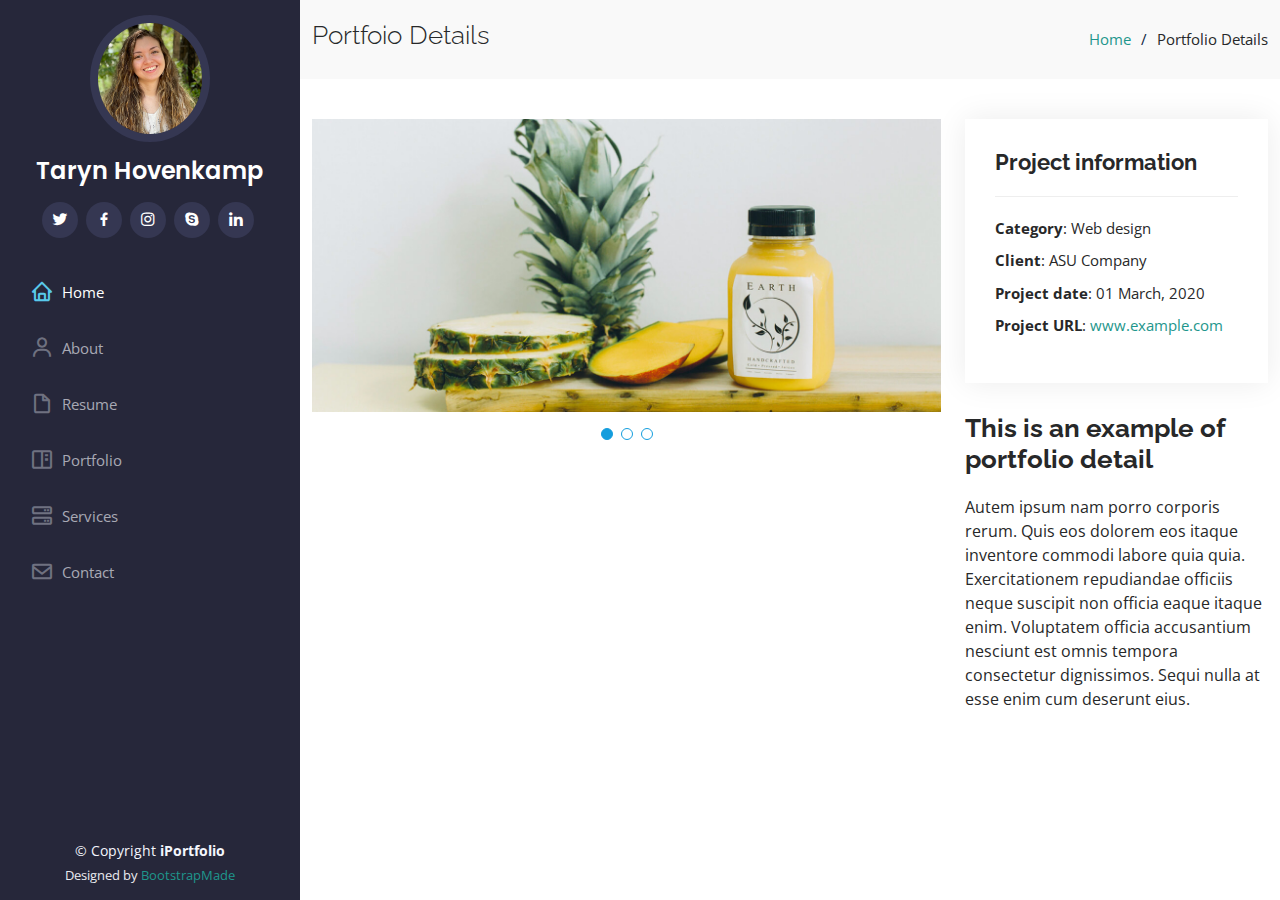
<file: portfolio-details.html>
<!DOCTYPE html>
<html lang="en">

<head>
  <meta charset="utf-8">
  <meta content="width=device-width, initial-scale=1.0" name="viewport">

  <title>Taryn Hovenkamp</title>
  <meta content="" name="description">
  <meta content="" name="keywords">

  <!-- Favicons -->
  <link href="assets/img/favicon.png" rel="icon">
  <link href="assets/img/apple-touch-icon.png" rel="apple-touch-icon">

  <!-- Google Fonts -->
  <link href="https://fonts.googleapis.com/css?family=Open+Sans:300,300i,400,400i,600,600i,700,700i|Raleway:300,300i,400,400i,500,500i,600,600i,700,700i|Poppins:300,300i,400,400i,500,500i,600,600i,700,700i" rel="stylesheet">

  <!-- Vendor CSS Files -->
  <link href="assets/vendor/aos/aos.css" rel="stylesheet">
  <link href="assets/vendor/bootstrap/css/bootstrap.min.css" rel="stylesheet">
  <link href="assets/vendor/bootstrap-icons/bootstrap-icons.css" rel="stylesheet">
  <link href="assets/vendor/boxicons/css/boxicons.min.css" rel="stylesheet">
  <link href="assets/vendor/glightbox/css/glightbox.min.css" rel="stylesheet">
  <link href="assets/vendor/swiper/swiper-bundle.min.css" rel="stylesheet">

  <!-- Template Main CSS File -->
  <link href="assets/css/style.css" rel="stylesheet">

  <!-- =======================================================
  * Template Name: iPortfolio - v3.7.0
  * Template URL: https://bootstrapmade.com/iportfolio-bootstrap-portfolio-websites-template/
  * Author: BootstrapMade.com
  * License: https://bootstrapmade.com/license/
  ======================================================== -->
</head>

<body>

  <!-- ======= Mobile nav toggle button ======= -->
  <i class="bi bi-list mobile-nav-toggle d-xl-none"></i>

  <!-- ======= Header ======= -->
  <header id="header">
    <div class="d-flex flex-column">

      <div class="profile">
        <img src="assets/img/profile-img.jpg" alt="" class="img-fluid rounded-circle">
        <h1 class="text-light"><a href="index.html">Taryn Hovenkamp</a></h1>
        <div class="social-links mt-3 text-center">
          <a href="#" class="twitter"><i class="bx bxl-twitter"></i></a>
          <a href="#" class="facebook"><i class="bx bxl-facebook"></i></a>
          <a href="#" class="instagram"><i class="bx bxl-instagram"></i></a>
          <a href="#" class="google-plus"><i class="bx bxl-skype"></i></a>
          <a href="#" class="linkedin"><i class="bx bxl-linkedin"></i></a>
        </div>
      </div>

      <nav id="navbar" class="nav-menu navbar">
        <ul>
          <li><a href="#hero" class="nav-link scrollto active"><i class="bx bx-home"></i> <span>Home</span></a></li>
          <li><a href="#about" class="nav-link scrollto"><i class="bx bx-user"></i> <span>About</span></a></li>
          <li><a href="#resume" class="nav-link scrollto"><i class="bx bx-file-blank"></i> <span>Resume</span></a></li>
          <li><a href="#portfolio" class="nav-link scrollto"><i class="bx bx-book-content"></i> <span>Portfolio</span></a></li>
          <li><a href="#services" class="nav-link scrollto"><i class="bx bx-server"></i> <span>Services</span></a></li>
          <li><a href="#contact" class="nav-link scrollto"><i class="bx bx-envelope"></i> <span>Contact</span></a></li>
        </ul>
      </nav><!-- .nav-menu -->
    </div>
  </header><!-- End Header -->

  <main id="main">

    <!-- ======= Breadcrumbs ======= -->
    <section id="breadcrumbs" class="breadcrumbs">
      <div class="container">

        <div class="d-flex justify-content-between align-items-center">
          <h2>Portfoio Details</h2>
          <ol>
            <li><a href="index.html">Home</a></li>
            <li>Portfolio Details</li>
          </ol>
        </div>

      </div>
    </section><!-- End Breadcrumbs -->

    <!-- ======= Portfolio Details Section ======= -->
    <section id="portfolio-details" class="portfolio-details">
      <div class="container">

        <div class="row gy-4">

          <div class="col-lg-8">
            <div class="portfolio-details-slider swiper">
              <div class="swiper-wrapper align-items-center">

                <div class="swiper-slide">
                  <img src="assets/img/portfolio/portfolio-details-1.jpg" alt="">
                </div>

                <div class="swiper-slide">
                  <img src="assets/img/portfolio/portfolio-details-2.jpg" alt="">
                </div>

                <div class="swiper-slide">
                  <img src="assets/img/portfolio/portfolio-details-3.jpg" alt="">
                </div>

              </div>
              <div class="swiper-pagination"></div>
            </div>
          </div>

          <div class="col-lg-4">
            <div class="portfolio-info">
              <h3>Project information</h3>
              <ul>
                <li><strong>Category</strong>: Web design</li>
                <li><strong>Client</strong>: ASU Company</li>
                <li><strong>Project date</strong>: 01 March, 2020</li>
                <li><strong>Project URL</strong>: <a href="#">www.example.com</a></li>
              </ul>
            </div>
            <div class="portfolio-description">
              <h2>This is an example of portfolio detail</h2>
              <p>
                Autem ipsum nam porro corporis rerum. Quis eos dolorem eos itaque inventore commodi labore quia quia. Exercitationem repudiandae officiis neque suscipit non officia eaque itaque enim. Voluptatem officia accusantium nesciunt est omnis tempora consectetur dignissimos. Sequi nulla at esse enim cum deserunt eius.
              </p>
            </div>
          </div>

        </div>

      </div>
    </section><!-- End Portfolio Details Section -->

  </main><!-- End #main -->

  <!-- ======= Footer ======= -->
  <footer id="footer">
    <div class="container">
      <div class="copyright">
        &copy; Copyright <strong><span>iPortfolio</span></strong>
      </div>
      <div class="credits">
        <!-- All the links in the footer should remain intact. -->
        <!-- You can delete the links only if you purchased the pro version. -->
        <!-- Licensing information: https://bootstrapmade.com/license/ -->
        <!-- Purchase the pro version with working PHP/AJAX contact form: https://bootstrapmade.com/iportfolio-bootstrap-portfolio-websites-template/ -->
        Designed by <a href="https://bootstrapmade.com/">BootstrapMade</a>
      </div>
    </div>
  </footer><!-- End  Footer -->

  <a href="#" class="back-to-top d-flex align-items-center justify-content-center"><i class="bi bi-arrow-up-short"></i></a>

  <!-- Vendor JS Files -->
  <script src="assets/vendor/purecounter/purecounter.js"></script>
  <script src="assets/vendor/aos/aos.js"></script>
  <script src="assets/vendor/bootstrap/js/bootstrap.bundle.min.js"></script>
  <script src="assets/vendor/glightbox/js/glightbox.min.js"></script>
  <script src="assets/vendor/isotope-layout/isotope.pkgd.min.js"></script>
  <script src="assets/vendor/swiper/swiper-bundle.min.js"></script>
  <script src="assets/vendor/typed.js/typed.min.js"></script>
  <script src="assets/vendor/waypoints/noframework.waypoints.js"></script>
  <script src="assets/vendor/php-email-form/validate.js"></script>

  <!-- Template Main JS File -->
  <script src="assets/js/main.js"></script>

</body>

</html>
</file>
<file: assets/css/style.css>
/**
* Template Name: iPortfolio - v3.7.0
* Template URL: https://bootstrapmade.com/iportfolio-bootstrap-portfolio-websites-template/
* Author: BootstrapMade.com
* License: https://bootstrapmade.com/license/
*/

/*--------------------------------------------------------------
# General
--------------------------------------------------------------*/
body {
  font-family: "Open Sans", sans-serif;
  color: #272829;
  

  -webkit-font-smoothing: antialiased;
  text-rendering: optimizeLegibility;
  /* font-family: "proxima-nova-soft", sans-serif; */
  -webkit-user-select: none;
  user-select: none;
  /* overflow: hidden; */
  overflow-x: hidden;
}

body .vertical-centered-box {
  position: absolute;
  width: 100%;
  height: 100%;
  text-align: center;
}

body .vertical-centered-box:after {
  content: '';
  display: inline-block;
  height: 100%;
  vertical-align: middle;
  margin-right: -0.25em;
}

body .vertical-centered-box .content {
  -webkit-box-sizing: border-box;
  -moz-box-sizing: border-box;
  box-sizing: border-box;
  display: inline-block;
  vertical-align: middle;
  text-align: left;
  font-size: 0;
}
* {
  -webkit-transition: all 0.3s;
  -moz-transition: all 0.3s;
  -o-transition: all 0.3s;
  transition: all 0.3s;
}

a {
  /* color: #149ddd; */
  color: #1e968c;
  text-decoration: none;
}

a:hover {
  /* color: #37b3ed; */
  color: #59c9eb;
  text-decoration: none;
}

h1, h2, h3, h4, h5, h6 {
  font-family: "Raleway", sans-serif;
}

/*--------------------------------------------------------------
# Back to top button
--------------------------------------------------------------*/
.back-to-top {
  position: fixed;
  visibility: hidden;
  opacity: 0;
  right: 15px;
  bottom: 15px;
  z-index: 996;
  /* background: #149ddd; */
  background: #1e968c;
  width: 40px;
  height: 40px;
  border-radius: 50px;
  transition: all 0.4s;
}
.back-to-top i {
  font-size: 28px;
  color: #fff;
  line-height: 0;
}
.back-to-top:hover {
  /* background: #2eafec; */
  background: #59c9eb;
  color: #fff;
}
.back-to-top.active {
  visibility: visible;
  opacity: 1;
}

/*--------------------------------------------------------------
# Header
--------------------------------------------------------------*/
#header {
  position: fixed;
  top: 0;
  left: 0;
  bottom: 0;
  width: 300px;
  transition: all ease-in-out 0.5s;
  z-index: 9997;
  transition: all 0.5s;
  padding: 0 15px;
  /* background: #040b14; */
  background: #26273a;
  overflow-y: auto;
}
#header .profile img {
  margin: 15px auto;
  display: block;
  width: 120px;
  /* border: 8px solid #2c2f3f; */
  border: 8px solid #353752;
}
#header .profile h1 {
  font-size: 24px;
  margin: 0;
  padding: 0;
  font-weight: 600;
  -moz-text-align-last: center;
  text-align-last: center;
  font-family: "Poppins", sans-serif;
}
#header .profile h1 a, #header .profile h1 a:hover {
  color: #fff;
  text-decoration: none;
}
#header .profile .social-links a {
  font-size: 18px;
  display: inline-block;
  /* background: #212431; */
  background: #353752;
  color: #fff;
  line-height: 1;
  padding: 8px 0;
  margin-right: 4px;
  border-radius: 50%;
  text-align: center;
  width: 36px;
  height: 36px;
  transition: 0.3s;
}
#header .profile .social-links a:hover {
  /* background: #149ddd; */
  background: #59c9eb;
  color: #fff;
  text-decoration: none;
}

#main {
  margin-left: 300px;
}

@media (max-width: 1199px) {
  #header {
    left: -300px;
  }

  #main {
    margin-left: 0;
  }
}
/*--------------------------------------------------------------
# Navigation Menu
--------------------------------------------------------------*/
/* Desktop Navigation */
.nav-menu {
  padding: 30px 0 0 0;
}
.nav-menu * {
  margin: 0;
  padding: 0;
  list-style: none;
}
.nav-menu > ul > li {
  position: relative;
  white-space: nowrap;
}
.nav-menu a, .nav-menu a:focus {
  display: flex;
  align-items: center;
  color: #a8a9b4;
  padding: 12px 15px;
  margin-bottom: 8px;
  transition: 0.3s;
  font-size: 15px;
}
.nav-menu a i, .nav-menu a:focus i {
  font-size: 24px;
  padding-right: 8px;
  color: #6f7180;
}
.nav-menu a:hover, .nav-menu .active, .nav-menu .active:focus, .nav-menu li:hover > a {
  text-decoration: none;
  color: #fff;
}
.nav-menu a:hover i, .nav-menu .active i, .nav-menu .active:focus i, .nav-menu li:hover > a i {
  /* color: #149ddd; */
  color: #59c9eb;
}

/* Mobile Navigation */
.mobile-nav-toggle {
  position: fixed;
  right: 15px;
  top: 15px;
  z-index: 9998;
  border: 0;
  font-size: 24px;
  transition: all 0.4s;
  outline: none !important;
  background-color: #29beb2;
  color: #fff;
  width: 40px;
  height: 40px;
  display: inline-flex;
  align-items: center;
  justify-content: center;
  line-height: 0;
  border-radius: 50px;
  cursor: pointer;
}

.mobile-nav-active {
  overflow: hidden;
}
.mobile-nav-active #header {
  left: 0;
}

/*--------------------------------------------------------------
# Hero Section
--------------------------------------------------------------*/
#hero {
  width: 100%;
  height: 100vh;
  /* background: url("../img/hero-bg.jpg") top center; */
  /* background: #2c2d44; */
  background: transparent;
  /* color: #2b5748; */
  /* background-size: cover; */
  margin: 0;
}
/* #hero:before {
  content: "";
  background: rgba(5, 13, 24, 0.3);
  position: absolute;
  bottom: 0;
  top: 0;
  left: 0;
  right: 0;
  z-index: 1;
} */
#hero .hero-container {
  position: relative;
  z-index: 2;
  min-width: 300px;
}
#hero h1 {
  margin: 0 0 10px 0;
  font-size: 64px;
  font-weight: 700;
  line-height: 56px;
  color: #fff;
}
#hero p {
  color: #fff;
  margin-bottom: 50px;
  font-size: 26px;
  font-family: "Poppins", sans-serif;
}
#hero p span {
  color: #fff;
  padding-bottom: 4px;
  letter-spacing: 1px;
  border-bottom: 3px solid #149ddd;
}
@media (min-width: 1024px) {
  #hero {
    background-attachment: fixed;
  }
}
@media (max-width: 768px) {
  #hero h1 {
    font-size: 28px;
    line-height: 36px;
  }
  #hero h2 {
    font-size: 18px;
    line-height: 24px;
    margin-bottom: 30px;
  }
}

.loader-circle {
  position: absolute;
  left: 50%;
  top: 50%;
  width: 120px;
  height: 120px;
  border-radius: 50%;
  box-shadow: inset 0 0 0 1px rgba(255, 255, 255, 0.1);
  margin-left: -60px;
  margin-top: -60px;
}
.loader-line-mask {
  position: absolute;
  left: 50%;
  top: 50%;
  width: 60px;
  height: 120px;
  margin-left: -60px;
  margin-top: -60px;
  overflow: hidden;
  -webkit-transform-origin: 60px 60px;
  -moz-transform-origin: 60px 60px;
  -ms-transform-origin: 60px 60px;
  -o-transform-origin: 60px 60px;
  transform-origin: 60px 60px;
  -webkit-mask-image: -webkit-linear-gradient(top, #000000, rgba(0, 0, 0, 0));
  mask-image: -webkit-linear-gradient(top, #000000, rgba(0, 0, 0, 0));
  -webkit-animation: rotate 1.2s infinite linear;
  -moz-animation: rotate 1.2s infinite linear;
  -o-animation: rotate 1.2s infinite linear;
  animation: rotate 1.2s infinite linear;
}
.loader-line-mask .loader-line {
  width: 120px;
  height: 120px;
  border-radius: 50%;
  box-shadow: inset 0 0 0 1px rgba(255, 255, 255, 0.5);
}
#particles-background,
#particles-foreground {
  left: -51%;
  top: -51%;
  width: 202%;
  height: 202%;
  -webkit-transform: scale3d(0.5, 0.5, 1);
  -moz-transform: scale3d(0.5, 0.5, 1);
  -ms-transform: scale3d(0.5, 0.5, 1);
  -o-transform: scale3d(0.5, 0.5, 1);
  transform: scale3d(0.5, 0.5, 1);
}
#particles-background {
  /* background: #2c2d44;
  background-image: -moz-linear-gradient(45deg, #3f3251 2%, #002025 100%);
  background-image: -webkit-linear-gradient(45deg, #3f3251 2%, #2b5748 100%);
  background-image: linear-gradient(45deg, #3f3251 2%, #002025 100%); */
  /* background: #253b3b; */
  background: #2b5748;
  /* background-image: -moz-linear-gradient(45deg, #868abe 2%, #2b5748 100%); */
  background-image: -moz-linear-gradient(45deg, #a086be 2%, #29b382 100%);
  background-image: -webkit-linear-gradient(45deg, #a086be 2%, #36856a 100%);
  /* background-image: linear-gradient(45deg, #868abe 2%, #2b5748 100%); */
  background-image: linear-gradient(45deg, #8786cc 2%, #258b69 100%);
}
lesshat-selector {
  -lh-property: 0; } 
@-webkit-keyframes rotate{ 0% { -webkit-transform: rotate(0deg);} 100% { -webkit-transform: rotate(360deg);}}
@-moz-keyframes rotate{ 0% { -moz-transform: rotate(0deg);} 100% { -moz-transform: rotate(360deg);}}
@-o-keyframes rotate{ 0% { -o-transform: rotate(0deg);} 100% { -o-transform: rotate(360deg);}}
@keyframes rotate{ 0% {-webkit-transform: rotate(0deg);-moz-transform: rotate(0deg);-ms-transform: rotate(0deg);transform: rotate(0deg);} 100% {-webkit-transform: rotate(360deg);-moz-transform: rotate(360deg);-ms-transform: rotate(360deg);transform: rotate(360deg);}}
[not-existing] {
  zoom: 1;
}
lesshat-selector {
  -lh-property: 0; } 
@-webkit-keyframes fade{ 0% { opacity: 1;} 50% { opacity: 0.25;}}
@-moz-keyframes fade{ 0% { opacity: 1;} 50% { opacity: 0.25;}}
@-o-keyframes fade{ 0% { opacity: 1;} 50% { opacity: 0.25;}}
@keyframes fade{ 0% { opacity: 1;} 50% { opacity: 0.25;}}
[not-existing] {
  zoom: 1;
}
lesshat-selector {
  -lh-property: 0; } 
@-webkit-keyframes fade-in{ 0% { opacity: 0;} 100% { opacity: 1;}}
@-moz-keyframes fade-in{ 0% { opacity: 0;} 100% { opacity: 1;}}
@-o-keyframes fade-in{ 0% { opacity: 0;} 100% { opacity: 1;}}
@keyframes fade-in{ 0% { opacity: 0;} 100% { opacity: 1;}}
[not-existing] {
  zoom: 1;
}

/*--------------------------------------------------------------
# Sections General
--------------------------------------------------------------*/
section {
  padding: 60px 0;
  overflow: hidden;
}

.section-bg {
  /* background: #f5f8fd; */
  background:  #f0f6fa;
}

.section-title {
  padding-bottom: 30px;
}
.section-title h2 {
  font-size: 32px;
  font-weight: bold;
  margin-bottom: 20px;
  padding-bottom: 20px;
  position: relative;
  /* color: #173b6c; */
  /* color: #064366; */
  /* color: #264577; */
  color: #133e46;
  /* color: #246464; */

}
.section-title h2::after {
  content: "";
  position: absolute;
  display: block;
  width: 50px;
  height: 3px;
  /* background: #149ddd; */
  background: #29beb2;
  bottom: 0;
  left: 0;
}
.section-title h3 {
  font-size: 24px;
  font-weight: bold;
  margin-bottom: 20px;
  padding-bottom: 20px;
  position: relative;
  /* color: #173b6c; */
  /* color: #064366; */
  /* color: #264577; */
  color: #133e46;
  /* color: #246464; */

}
.section-title p {
  margin-bottom: 0;
}

.skills-box {
  background-color: white;
  height: 300px;
  width: 400px;
  clip-path: polygon(75% 0%, 100% 50%, 75% 100%, 0% 100%, 25% 50%, 0% 0%);
  text-align: center;
  margin: auto;

  display: flex;
  align-items: center; /* Vertical center alignment */
  justify-content: center; /* Horizontal center alignment */
}

.skills-chevron {
  filter: drop-shadow(5px 5px 5px rgba(54, 72, 77, 0.3));
}

/*--------------------------------------------------------------
# About
--------------------------------------------------------------*/
.about .content h3 {
  font-weight: 700;
  font-size: 26px;
  /* color: #173b6c; */
  /* color: #7c212d; */
  /* color:#064366; */
  /* color: #264577; */
  color: #133e46;
}
.about .content ul {
  list-style: none;
  padding: 0;
}
.about .content ul li {
  margin-bottom: 20px;
  display: flex;
  align-items: center;
}
.about .content ul strong {
  margin-right: 10px;
}
.about .content ul i {
  font-size: 16px;
  margin-right: 5px;
  color: #149ddd;
  /* color: #173b6c; */
  line-height: 0;
}
.about .content p:last-child {
  margin-bottom: 0;
}

.about button[type=submit] {
  background: #29beb2;
  border: 0;
  padding: 10px 24px;
  margin-top: 100px;
  color: #fff;
  transition: 0.4s;
  border-radius: 4px;
}
.about button[type=submit]:hover {
  background: #59c9eb;
}

/*--------------------------------------------------------------
# Facts
--------------------------------------------------------------*/
.facts {
  padding-bottom: 30px;
}
.facts .count-box {
  padding: 30px;
  width: 100%;
}
.facts .count-box i {
  display: block;
  font-size: 44px;
  color: #149ddd;
  float: left;
  line-height: 0;
}
.facts .count-box span {
  font-size: 48px;
  line-height: 40px;
  display: block;
  font-weight: 700;
  color: #050d18;
  margin-left: 60px;
}
.facts .count-box p {
  padding: 15px 0 0 0;
  margin: 0 0 0 60px;
  font-family: "Raleway", sans-serif;
  font-size: 14px;
  color: #122f57;
}
.facts .count-box a {
  font-weight: 600;
  display: block;
  margin-top: 20px;
  color: #122f57;
  font-size: 15px;
  font-family: "Poppins", sans-serif;
  transition: ease-in-out 0.3s;
}
.facts .count-box a:hover {
  color: #1f5297;
}

/*--------------------------------------------------------------
# Skills
--------------------------------------------------------------*/
.skills .progress {
  height: 60px;
  display: block;
  background: none;
  border-radius: 0;
}
.skills .progress .skill {
  padding: 0;
  margin: 0 0 6px 0;
  text-transform: uppercase;
  display: block;
  font-weight: 600;
  font-family: "Poppins", sans-serif;
  color: #050d18;
}
.skills .progress .skill .val {
  float: right;
  font-style: normal;
}
.skills .progress-bar-wrap {
  background: #dce8f8;
  height: 10px;
}
.skills .progress-bar {
  width: 1px;
  height: 10px;
  transition: 0.9s;
  /* background-color: #149ddd; */
  background-color: #29beb2;
}

/*--------------------------------------------------------------
# Resume
--------------------------------------------------------------*/
.resume .resume-title {
  font-size: 26px;
  font-weight: 700;
  margin-top: 20px;
  margin-bottom: 20px;
  color: #050d18;
}
.resume .resume-item {
  padding: 0 0 20px 20px;
  margin-top: -2px;
  border-left: 2px solid #1f5297;
  position: relative;
}
.resume .resume-item h4 {
  line-height: 18px;
  font-size: 18px;
  font-weight: 600;
  text-transform: uppercase;
  font-family: "Poppins", sans-serif;
  color: #050d18;
  margin-bottom: 10px;
}
.resume .resume-item h5 {
  font-size: 16px;
  background: #e4edf9;
  padding: 5px 15px;
  display: inline-block;
  font-weight: 600;
  margin-bottom: 10px;
}
.resume .resume-item ul {
  padding-left: 20px;
}
.resume .resume-item ul li {
  padding-bottom: 10px;
}
.resume .resume-item:last-child {
  padding-bottom: 0;
}
.resume .resume-item::before {
  content: "";
  position: absolute;
  width: 16px;
  height: 16px;
  border-radius: 50px;
  left: -9px;
  top: 0;
  background: #fff;
  border: 2px solid #1f5297;
}

/*--------------------------------------------------------------
# Portfolio
--------------------------------------------------------------*/
.portfolio .portfolio-item {
  margin-bottom: 30px;
}
.portfolio #portfolio-flters {
  padding: 0;
  margin: 0 auto 35px auto;
  list-style: none;
  text-align: center;
  background: #fff;
  border-radius: 50px;
  padding: 2px 15px;
}
.portfolio #portfolio-flters li {
  cursor: pointer;
  display: inline-block;
  padding: 10px 15px 8px 15px;
  font-size: 14px;
  font-weight: 600;
  line-height: 1;
  text-transform: uppercase;
  color: #272829;
  margin-bottom: 5px;
  transition: all 0.3s ease-in-out;
}
.portfolio #portfolio-flters li:hover, .portfolio #portfolio-flters li.filter-active {
  /* color: #149ddd; */
  color: #37b3ed;
}
.portfolio #portfolio-flters li:last-child {
  margin-right: 0;
}
.portfolio .portfolio-wrap {
  transition: 0.3s;
  position: relative;
  overflow: hidden;
  z-index: 1;
}
.portfolio .portfolio-wrap::before {
  content: "";
  background: rgba(255, 255, 255, 0.5);
  position: absolute;
  left: 0;
  right: 0;
  top: 0;
  bottom: 0;
  transition: all ease-in-out 0.3s;
  z-index: 2;
  opacity: 0;
}
.portfolio .portfolio-wrap .portfolio-links {
  opacity: 1;
  left: 0;
  right: 0;
  bottom: -60px;
  z-index: 3;
  position: absolute;
  transition: all ease-in-out 0.3s;
  display: flex;
  justify-content: center;
}
.portfolio .portfolio-wrap .portfolio-links a {
  color: #fff;
  font-size: 28px;
  text-align: center;
  /* background: rgba(20, 157, 221, 0.75); */
  background: #1e968c;
  transition: 0.3s;
  width: 50%;
}
.portfolio .portfolio-wrap .portfolio-links a:hover {
  /* background: rgba(20, 157, 221, 0.95); */
  background: #29beb2;
}
.portfolio .portfolio-wrap .portfolio-links a + a {
  /* border-left: 1px solid #37b3ed; */
  border-left: 1px solid #1e968c;
}
.portfolio .portfolio-wrap:hover::before {
  top: 0;
  left: 0;
  right: 0;
  bottom: 0;
  opacity: 1;
}
.portfolio .portfolio-wrap:hover .portfolio-links {
  opacity: 1;
  bottom: 0;
}

/*--------------------------------------------------------------
# Portfolio Details
--------------------------------------------------------------*/
.portfolio-details {
  padding-top: 40px;
}
.portfolio-details .portfolio-details-slider img {
  width: 100%;
}
.portfolio-details .portfolio-details-slider .swiper-pagination {
  margin-top: 20px;
  position: relative;
}
.portfolio-details .portfolio-details-slider .swiper-pagination .swiper-pagination-bullet {
  width: 12px;
  height: 12px;
  background-color: #fff;
  opacity: 1;
  border: 1px solid #149ddd;
}
.portfolio-details .portfolio-details-slider .swiper-pagination .swiper-pagination-bullet-active {
  background-color: #149ddd;
}
.portfolio-details .portfolio-info {
  padding: 30px;
  box-shadow: 0px 0 30px rgba(5, 13, 24, 0.08);
}
.portfolio-details .portfolio-info h3 {
  font-size: 22px;
  font-weight: 700;
  margin-bottom: 20px;
  padding-bottom: 20px;
  border-bottom: 1px solid #eee;
}
.portfolio-details .portfolio-info ul {
  list-style: none;
  padding: 0;
  font-size: 15px;
}
.portfolio-details .portfolio-info ul li + li {
  margin-top: 10px;
}
.portfolio-details .portfolio-description {
  padding-top: 30px;
}
.portfolio-details .portfolio-description h2 {
  font-size: 26px;
  font-weight: 700;
  margin-bottom: 20px;
}
.portfolio-details .portfolio-description p {
  padding: 0;
}

/*--------------------------------------------------------------
# Services
--------------------------------------------------------------*/
.services .icon-box {
  margin-bottom: 20px;
}
.services .icon {
  float: left;
  display: flex;
  align-items: center;
  justify-content: center;
  width: 54px;
  height: 54px;
  /* background: #149ddd; */
  background: #29beb2;
  border-radius: 50%;
  transition: 0.5s;
  /* border: 1px solid #149ddd; */
  border: 1px solid #29beb2;
}
.services .icon i {
  color: #fff;
  font-size: 24px;
  line-height: 0;
}
.services .icon-box:hover .icon {
  /* background: #fff; */
  background: #f5f8fd;
}
.services .icon-box:hover .icon i {
  /* color: #149ddd; */
  color: #29beb2;
}
.services .title {
  margin-left: 80px;
  font-weight: 700;
  margin-bottom: 15px;
  font-size: 18px;
}
.services .title a {
  color: #343a40;
}
.services .title a:hover {
  /* color: #149ddd; */
  color: #1e968c;
}
.services .description {
  margin-left: 80px;
  line-height: 24px;
  font-size: 14px;
}

.material-symbols-outlined {
  color: #e2b900;
  vertical-align:middle;
  font-variation-settings:
  'FILL' 0,
  'wght' 400,
  'GRAD' 0,
  'opsz' 24
}

/*--------------------------------------------------------------
# Testimonials
--------------------------------------------------------------*/
.testimonials .testimonials-carousel, .testimonials .testimonials-slider {
  overflow: hidden;
}
.testimonials .testimonial-item {
  box-sizing: content-box;
  text-align: center;
  min-height: 320px;
}
.testimonials .testimonial-item .testimonial-img {
  width: 90px;
  border-radius: 50%;
  margin: 0 auto;
}
.testimonials .testimonial-item h3 {
  font-size: 18px;
  font-weight: bold;
  margin: 10px 0 5px 0;
  color: #111;
}
.testimonials .testimonial-item h4 {
  font-size: 14px;
  color: #999;
  margin: 0;
}
.testimonials .testimonial-item .quote-icon-left, .testimonials .testimonial-item .quote-icon-right {
  color: #c3e8fa;
  font-size: 26px;
}
.testimonials .testimonial-item .quote-icon-left {
  display: inline-block;
  left: -5px;
  position: relative;
}
.testimonials .testimonial-item .quote-icon-right {
  display: inline-block;
  right: -5px;
  position: relative;
  top: 10px;
}
.testimonials .testimonial-item p {
  font-style: italic;
  margin: 0 15px 15px 15px;
  padding: 20px;
  background: #fff;
  position: relative;
  margin-bottom: 35px;
  border-radius: 6px;
  box-shadow: 0px 2px 15px rgba(0, 0, 0, 0.1);
}
.testimonials .testimonial-item p::after {
  content: "";
  width: 0;
  height: 0;
  border-top: 20px solid #fff;
  border-right: 20px solid transparent;
  border-left: 20px solid transparent;
  position: absolute;
  bottom: -20px;
  left: calc(50% - 20px);
}
.testimonials .swiper-pagination {
  margin-top: 20px;
  position: relative;
}
.testimonials .swiper-pagination .swiper-pagination-bullet {
  width: 12px;
  height: 12px;
  background-color: #fff;
  opacity: 1;
  border: 1px solid #149ddd;
}
.testimonials .swiper-pagination .swiper-pagination-bullet-active {
  background-color: #149ddd;
}

/*--------------------------------------------------------------
# Contact
--------------------------------------------------------------*/
.contact {
  padding-bottom: 130px;
}
.contact .info {
  padding: 30px;
  background: #fff;
  width: 100%;
  box-shadow: 0 0 24px 0 rgba(0, 0, 0, 0.12);
}
.contact .info i {
  font-size: 20px;
  color: #149ddd;
  float: left;
  width: 44px;
  height: 44px;
  background: #dff3fc;
  display: flex;
  justify-content: center;
  align-items: center;
  border-radius: 50px;
  transition: all 0.3s ease-in-out;
}
.contact .info h4 {
  padding: 0 0 0 60px;
  font-size: 22px;
  font-weight: 600;
  margin-bottom: 5px;
  color: #050d18;
}
.contact .info p {
  padding: 0 0 10px 60px;
  margin-bottom: 20px;
  font-size: 14px;
  color: #173b6c;
}
.contact .info .email p {
  padding-top: 5px;
}
.contact .info .social-links {
  padding-left: 60px;
}
.contact .info .social-links a {
  font-size: 18px;
  display: inline-block;
  background: #333;
  color: #fff;
  line-height: 1;
  padding: 8px 0;
  border-radius: 50%;
  text-align: center;
  width: 36px;
  height: 36px;
  transition: 0.3s;
  margin-right: 10px;
}
.contact .info .social-links a:hover {
  background: #149ddd;
  color: #fff;
}
.contact .info .email:hover i, .contact .info .address:hover i, .contact .info .phone:hover i {
  background: #149ddd;
  color: #fff;
}
.contact .php-email-form {
  width: 100%;
  padding: 30px;
  background: #fff;
  box-shadow: 0 0 24px 0 rgba(0, 0, 0, 0.12);
}
.contact .php-email-form .form-group {
  padding-bottom: 8px;
}
.contact .php-email-form .validate {
  display: none;
  color: red;
  margin: 0 0 15px 0;
  font-weight: 400;
  font-size: 13px;
}
.contact .php-email-form .error-message {
  display: none;
  color: #fff;
  background: #ed3c0d;
  text-align: left;
  padding: 15px;
  font-weight: 600;
}
.contact .php-email-form .error-message br + br {
  margin-top: 25px;
}
.contact .php-email-form .sent-message {
  display: none;
  color: #fff;
  background: #18d26e;
  text-align: center;
  padding: 15px;
  font-weight: 600;
}
.contact .php-email-form .loading {
  display: none;
  background: #fff;
  text-align: center;
  padding: 15px;
}
.contact .php-email-form .loading:before {
  content: "";
  display: inline-block;
  border-radius: 50%;
  width: 24px;
  height: 24px;
  margin: 0 10px -6px 0;
  border: 3px solid #18d26e;
  border-top-color: #eee;
  -webkit-animation: animate-loading 1s linear infinite;
  animation: animate-loading 1s linear infinite;
}
.contact .php-email-form .form-group {
  margin-bottom: 15px;
}
.contact .php-email-form label {
  padding-bottom: 8px;
}
.contact .php-email-form input, .contact .php-email-form textarea {
  border-radius: 0;
  box-shadow: none;
  font-size: 14px;
}
.contact .php-email-form input {
  height: 44px;
}
.contact .php-email-form textarea {
  padding: 10px 15px;
}
.contact .php-email-form button[type=submit] {
  background: #149ddd;
  border: 0;
  padding: 10px 24px;
  color: #fff;
  transition: 0.4s;
  border-radius: 4px;
}
.contact .php-email-form button[type=submit]:hover {
  background: #37b3ed;
}
@-webkit-keyframes animate-loading {
  0% {
    transform: rotate(0deg);
  }
  100% {
    transform: rotate(360deg);
  }
}
@keyframes animate-loading {
  0% {
    transform: rotate(0deg);
  }
  100% {
    transform: rotate(360deg);
  }
}

/*--------------------------------------------------------------
# Breadcrumbs
--------------------------------------------------------------*/
.breadcrumbs {
  padding: 20px 0;
  background: #f9f9f9;
}
.breadcrumbs h2 {
  font-size: 26px;
  font-weight: 300;
}
.breadcrumbs ol {
  display: flex;
  flex-wrap: wrap;
  list-style: none;
  padding: 0;
  margin: 0;
  font-size: 15px;
}
.breadcrumbs ol li + li {
  padding-left: 10px;
}
.breadcrumbs ol li + li::before {
  display: inline-block;
  padding-right: 10px;
  color: #0e2442;
  content: "/";
}
@media (max-width: 768px) {
  .breadcrumbs .d-flex {
    display: block !important;
  }
  .breadcrumbs ol {
    display: block;
  }
  .breadcrumbs ol li {
    display: inline-block;
  }
}

/*--------------------------------------------------------------
# Footer
--------------------------------------------------------------*/
#footer {
  padding: 15px;
  color: #f4f6fd;
  font-size: 14px;
  position: fixed;
  left: 0;
  bottom: 0;
  width: 300px;
  z-index: 9999;
  /* background: #040b14; */
  background: #26273a;
}
#footer .copyright {
  text-align: center;
}
#footer .credits {
  padding-top: 5px;
  text-align: center;
  font-size: 13px;
  color: #eaebf0;
}
@media (max-width: 1199px) {
  #footer {
    position: static;
    width: auto;
    padding-right: 20px 15px;
  }
}
</file>
